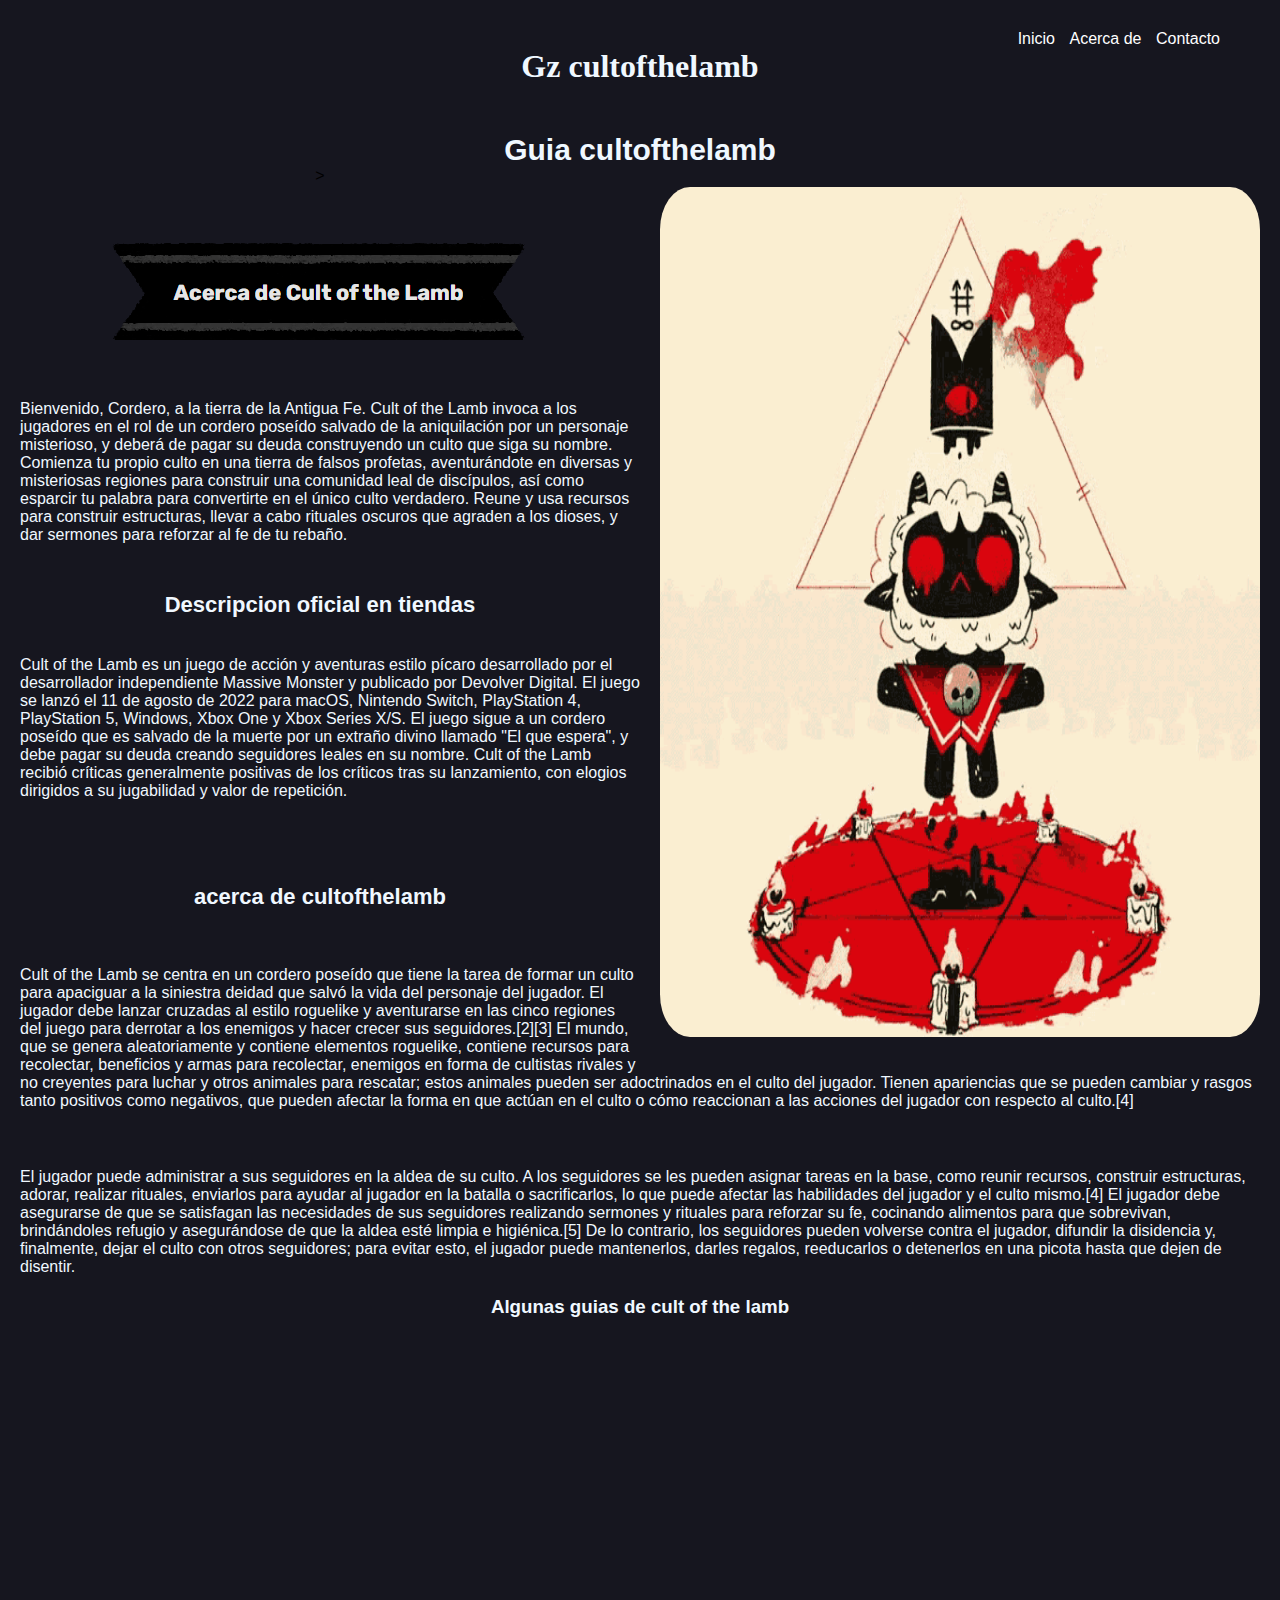
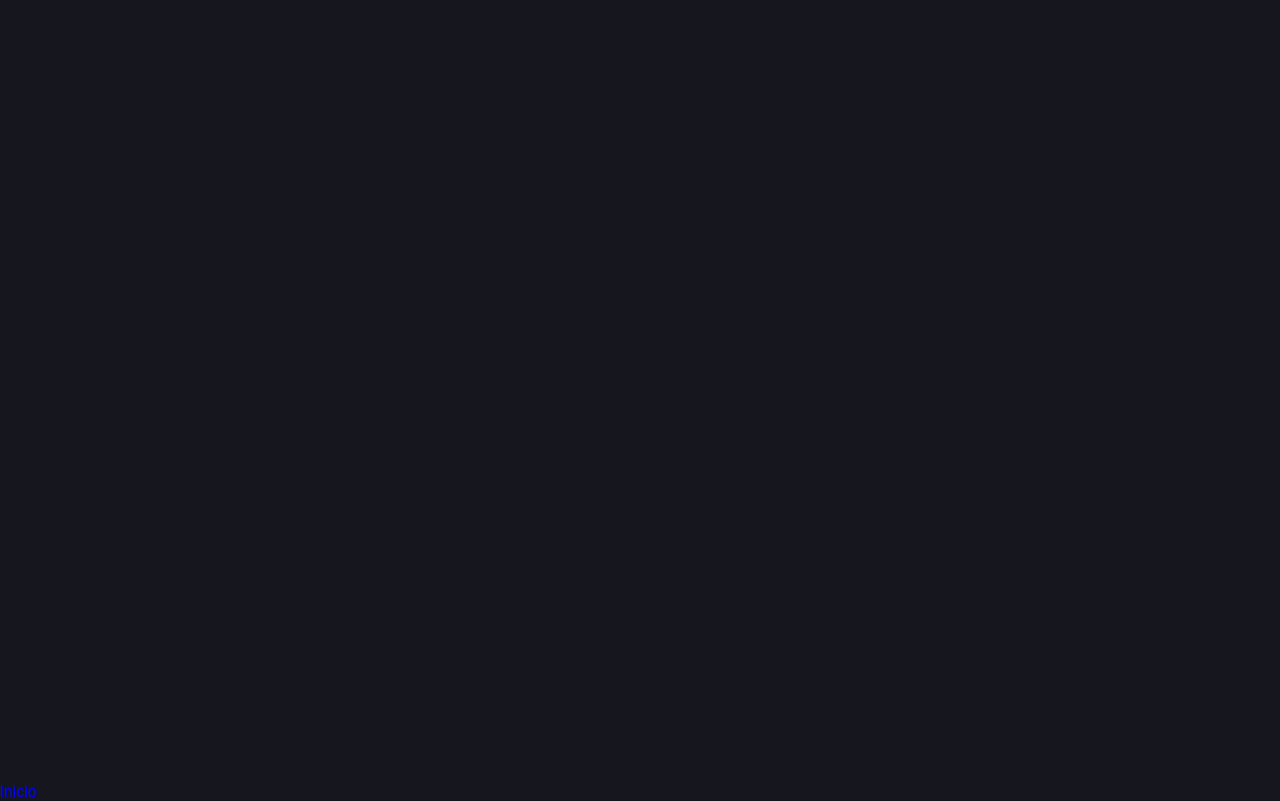
<file: aq.html>
<!DOCTYPE html>
<html lang="es">
<head>
    <meta charset="UTF-8">
    <meta name="viewport" content="width=device-width, initial-scale=1.0">
    <meta http-equiv="X-UA-Compatible" content="ie=edge">
    <title>The gamezone</title>
    <link rel="shortcut icon" href="Gz.png" type="image/x-icon">
    <link rel="stylesheet" href="Cul.css">
    <meta name="viewport" content="width=device-width, initial-scale=1.0">
</head>
<body> 
    <nav>
        <a href="index.html">Inicio</a>
        <a href="#">Acerca de</a>
        <a href="#">Contacto</a>
    </nav>
    <body bgcolor="#16161f"></body>
   <center><font face="jokerman"><h1 style="color: aliceblue;">Gz cultofthelamb</h1></font></center>
   <br>
    <div class="container">
    <center><h1 style="color: aliceblue;">Guia  cultofthelamb</h1></center>
    <center>><img id="dul" src="SALE.gif"></center>
     <br>
      <br>
      <br>
      <center><img  src="Acer.png" alt=""></center>
      <br>
      <br>
       <p align="left" style="color:aliceblue">Bienvenido, Cordero, a la tierra de la Antigua Fe.

        Cult of the Lamb invoca a los jugadores en el rol de un cordero poseído salvado de la aniquilación por un personaje misterioso, y deberá de pagar su deuda construyendo un culto que siga su nombre.
        
        Comienza tu propio culto en una tierra de falsos profetas, aventurándote en diversas y misteriosas regiones para construir una comunidad leal de discípulos, así como esparcir tu palabra para convertirte en el único culto verdadero.
        
        Reune y usa recursos para construir estructuras, llevar a cabo rituales oscuros que agraden a los dioses, y dar sermones para reforzar al fe de tu rebaño.</p> 
        <br>
        <center><h2 style="color:aliceblue;">Descripcion oficial en tiendas</h2></center>
        <br>
        <p align="left" style="color:aliceblue;">Cult of the Lamb es un juego de acción y aventuras estilo pícaro desarrollado por el desarrollador independiente Massive Monster y publicado por Devolver Digital. El juego se lanzó el 11 de agosto de 2022 para macOS, Nintendo Switch, PlayStation 4, PlayStation 5, Windows, Xbox One y Xbox Series X/S. El juego sigue a un cordero poseído que es salvado de la muerte por un extraño divino llamado "El que espera", y debe pagar su deuda creando seguidores leales en su nombre.

            Cult of the Lamb recibió críticas generalmente positivas de los críticos tras su lanzamiento, con elogios dirigidos a su jugabilidad y valor de repetición.</p>
         <br>
         <br>
         <br>
         <center><h2 style="color:aliceblue">acerca de cultofthelamb</h2></center>
         <br>
         <br>
         <p align="left" style="color:aliceblue">Cult of the Lamb se centra en un cordero poseído que tiene la tarea de formar un culto para apaciguar a la siniestra deidad que salvó la vida del personaje del jugador. El jugador debe lanzar cruzadas al estilo roguelike y aventurarse en las cinco regiones del juego para derrotar a los enemigos y hacer crecer sus seguidores.[2][3] El mundo, que se genera aleatoriamente y contiene elementos roguelike, contiene recursos para recolectar, beneficios y armas para recolectar, enemigos en forma de cultistas rivales y no creyentes para luchar y otros animales para rescatar; estos animales pueden ser adoctrinados en el culto del jugador. Tienen apariencias que se pueden cambiar y rasgos tanto positivos como negativos, que pueden afectar la forma en que actúan en el culto o cómo reaccionan a las acciones del jugador con respecto al culto.[4]</p>
         <br>
         <p align="left" style="color:aliceblue">El jugador puede administrar a sus seguidores en la aldea de su culto. A los seguidores se les pueden asignar tareas en la base, como reunir recursos, construir estructuras, adorar, realizar rituales, enviarlos para ayudar al jugador en la batalla o sacrificarlos, lo que puede afectar las habilidades del jugador y el culto mismo.[4] El jugador debe asegurarse de que se satisfagan las necesidades de sus seguidores realizando sermones y rituales para reforzar su fe, cocinando alimentos para que sobrevivan, brindándoles refugio y asegurándose de que la aldea esté limpia e higiénica.[5] De lo contrario, los seguidores pueden volverse contra el jugador, difundir la disidencia y, finalmente, dejar el culto con otros seguidores; para evitar esto, el jugador puede mantenerlos, darles regalos, reeducarlos o detenerlos en una picota hasta que dejen de disentir.</p>
            <center><h3 style="color:aliceblue">Algunas guias de cult of the lamb</h3></center>
            <br>
            <br>
            <iframe width="560" height="315" src="https://www.youtube.com/embed/jw8YNXzjYCs" title="YouTube video player" frameborder="0" allow="accelerometer; autoplay; clipboard-write; encrypted-media; gyroscope; picture-in-picture" allowfullscreen></iframe>
            <br>
            <br>
            <iframe width="560" height="315" src="https://www.youtube.com/embed/NAlMAj_vUOQ" title="YouTube video player" frameborder="0" allow="accelerometer; autoplay; clipboard-write; encrypted-media; gyroscope; picture-in-picture" allowfullscreen></iframe>
            <br>
            <br>
            <iframe width="560" height="315" src="https://www.youtube.com/embed/-kc9q5mBkNw" title="YouTube video player" frameborder="0" allow="accelerometer; autoplay; clipboard-write; encrypted-media; gyroscope; picture-in-picture" allowfullscreen></iframe>
            <br>
            <br>
            <br>
            <a href="index.html">Inicio</a>
            </div>

</body>
</html>
</file>
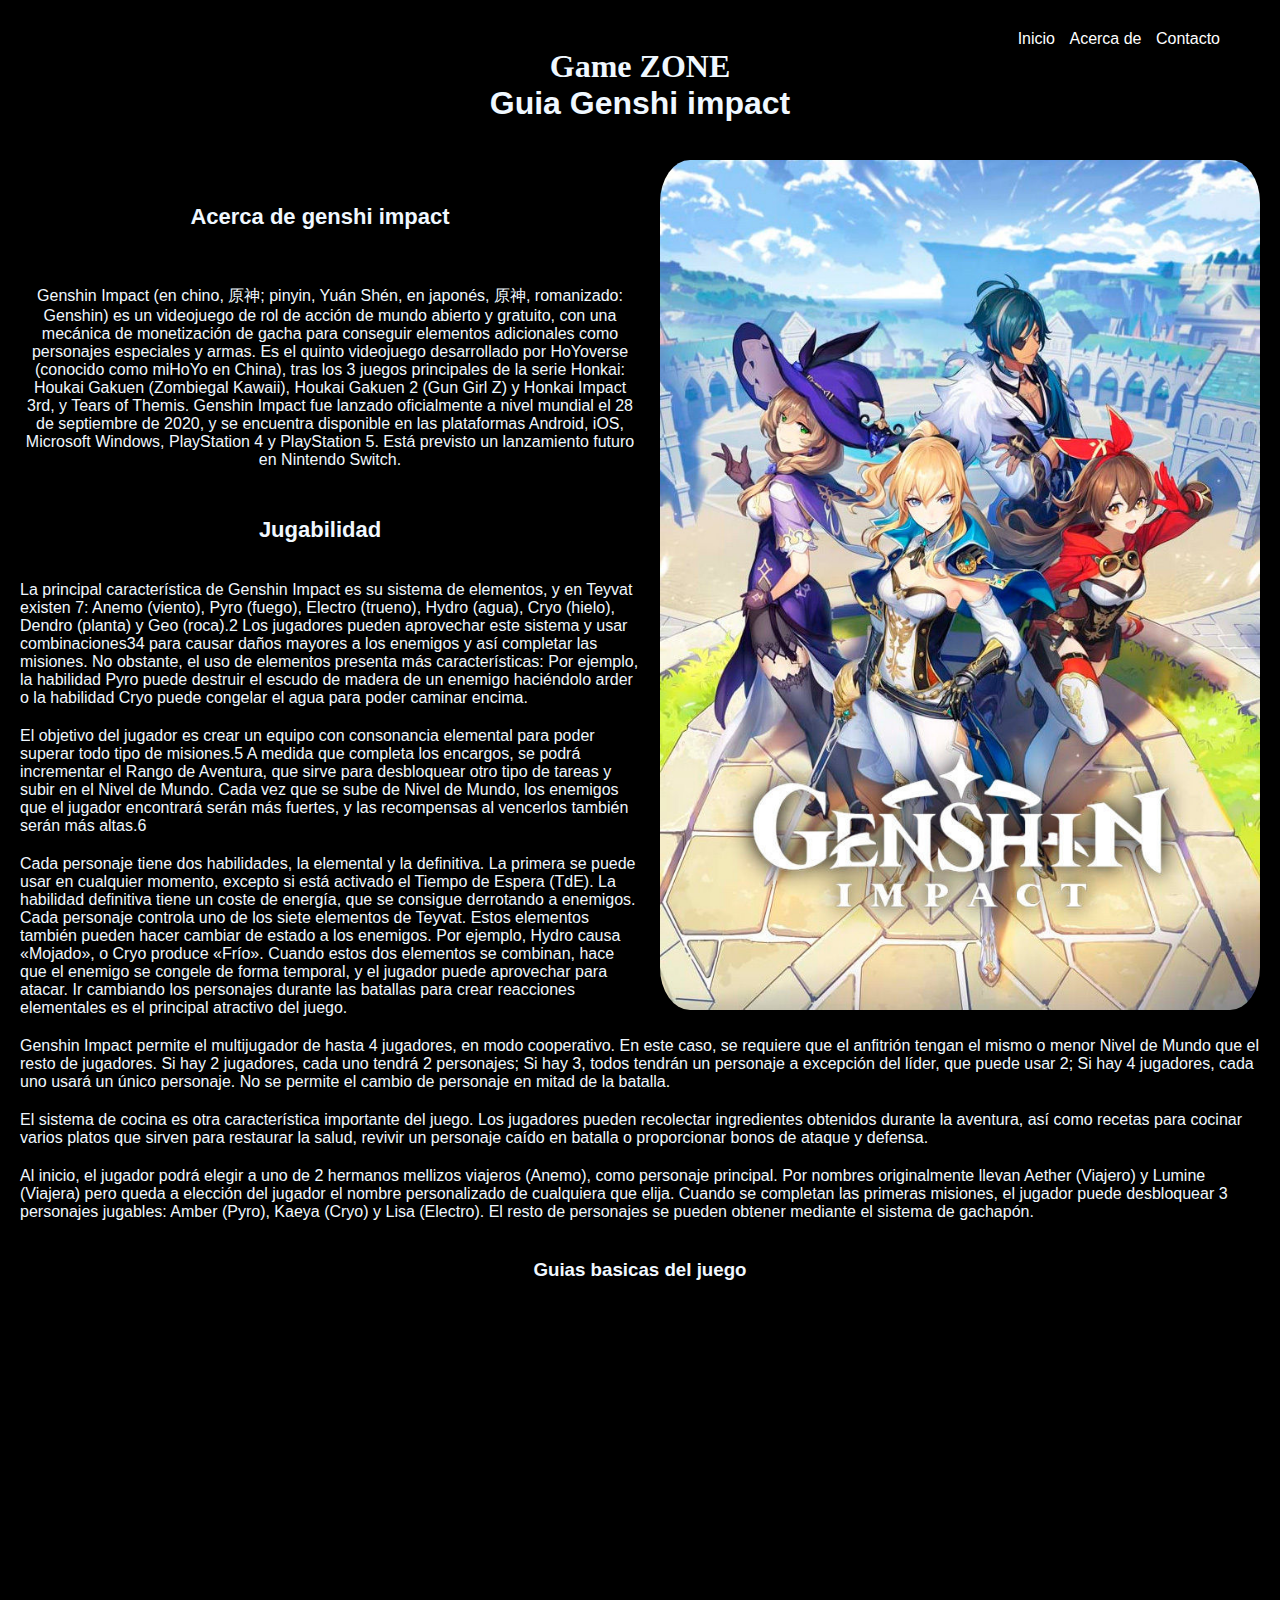
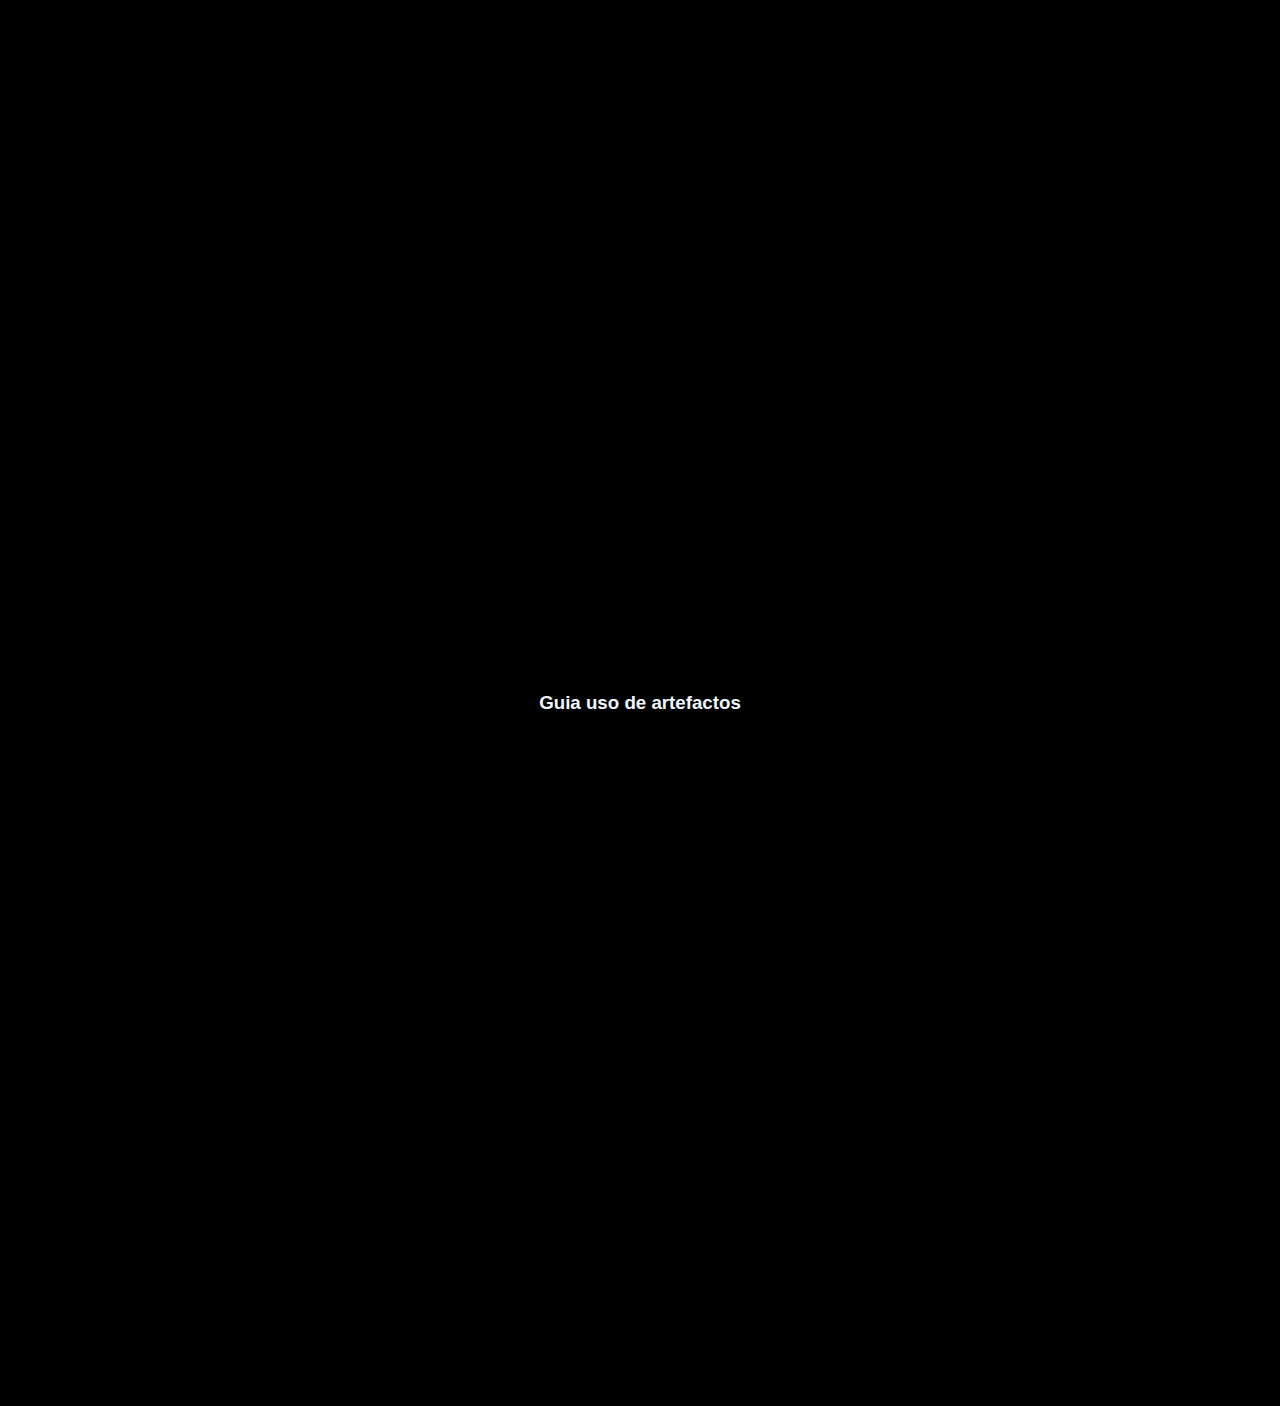
<file: Genshi.html>
<!DOCTYPE html>
<html lang="es">
<head>
    <meta charset="UTF-8">
    <meta name="viewport" content="width=device-width, initial-scale=1.0">
    <meta http-equiv="X-UA-Compatible" content="ie=edge">
    <title>The gamezone</title>
    <link rel="shortcut icon" href="Gz.png" type="image/x-icon">
    <link rel="stylesheet" href="gens.css">
    <meta name="viewport" content="width=device-width, initial-scale=1.0">
</head>
<body>  
    <body bgcolor="#00"></body>
    <nav>
        <a href="index.html">Inicio</a>
        <a href="#">Acerca de</a>
        <a href="#">Contacto</a>
    </nav>
   <center><font face="jokerman"><h1 style="color: aliceblue;">Game ZONE</h1></font></center>
    <center><h1 style="color: aliceblue;">Guia Genshi impact</h1></center>
   <br>
   <div class="container">
    <center><img id="dul" src="Gsn.jpg"</center>
     <br>
      <br>
      <br>
      <center><h2 style="color:aliceblue">Acerca de genshi impact</h2></center>
      <br>
      <br>
       <p aling="left" style="color:aliceblue">Genshin Impact (en chino, 原神; pinyin, Yuán Shén, en japonés, 原神, romanizado: Genshin) es un videojuego de rol de acción de mundo abierto y gratuito, con una mecánica de monetización de gacha para conseguir elementos adicionales como personajes especiales y armas. Es el quinto videojuego desarrollado por HoYoverse (conocido como miHoYo en China), tras los 3 juegos principales de la serie Honkai: Houkai Gakuen (Zombiegal Kawaii), Houkai Gakuen 2 (Gun Girl Z) y Honkai Impact 3rd, y Tears of Themis. Genshin Impact fue lanzado oficialmente a nivel mundial el 28 de septiembre de 2020, y se encuentra disponible en las plataformas Android, iOS, Microsoft Windows, PlayStation 4 y PlayStation 5. Está previsto un lanzamiento futuro en Nintendo Switch.</p> 
        <br>
        <center><h2 style="color:aliceblue;">Jugabilidad</h2></center>
        <br>
        <p align="left" style="color:aliceblue;">La principal característica de Genshin Impact es su sistema de elementos, y en Teyvat existen 7: Anemo (viento), Pyro (fuego), Electro (trueno), Hydro (agua), Cryo (hielo), Dendro (planta) y Geo (roca).2​ Los jugadores pueden aprovechar este sistema y usar combinaciones3​4​ para causar daños mayores a los enemigos y así completar las misiones. No obstante, el uso de elementos presenta más características: Por ejemplo, la habilidad Pyro puede destruir el escudo de madera de un enemigo haciéndolo arder o la habilidad Cryo puede congelar el agua para poder caminar encima.</p>
        
        <p align="left" style="color:aliceblue;">El objetivo del jugador es crear un equipo con consonancia elemental para poder superar todo tipo de misiones.5​ A medida que completa los encargos, se podrá incrementar el Rango de Aventura, que sirve para desbloquear otro tipo de tareas y subir en el Nivel de Mundo. Cada vez que se sube de Nivel de Mundo, los enemigos que el jugador encontrará serán más fuertes, y las recompensas al vencerlos también serán más altas.6​</p>
        
        <p align="left" style="color:aliceblue;">Cada personaje tiene dos habilidades, la elemental y la definitiva. La primera se puede usar en cualquier momento, excepto si está activado el Tiempo de Espera (TdE). La habilidad definitiva tiene un coste de energía, que se consigue derrotando a enemigos. Cada personaje controla uno de los siete elementos de Teyvat. Estos elementos también pueden hacer cambiar de estado a los enemigos. Por ejemplo, Hydro causa «Mojado», o Cryo produce «Frío». Cuando estos dos elementos se combinan, hace que el enemigo se congele de forma temporal, y el jugador puede aprovechar para atacar. Ir cambiando los personajes durante las batallas para crear reacciones elementales es el principal atractivo del juego.</p>
        
        <p align="left" style="color:aliceblue;">Genshin Impact permite el multijugador de hasta 4 jugadores, en modo cooperativo. En este caso, se requiere que el anfitrión tengan el mismo o menor Nivel de Mundo que el resto de jugadores. Si hay 2 jugadores, cada uno tendrá 2 personajes; Si hay 3, todos tendrán un personaje a excepción del líder, que puede usar 2; Si hay 4 jugadores, cada uno usará un único personaje. No se permite el cambio de personaje en mitad de la batalla.</p>
        
        <p align="left" style="color:aliceblue;">El sistema de cocina es otra característica importante del juego. Los jugadores pueden recolectar ingredientes obtenidos durante la aventura, así como recetas para cocinar varios platos que sirven para restaurar la salud, revivir un personaje caído en batalla o proporcionar bonos de ataque y defensa.</p>
        
        <p align="left" style="color:aliceblue;">Al inicio, el jugador podrá elegir a uno de 2 hermanos mellizos viajeros (Anemo), como personaje principal. Por nombres originalmente llevan Aether (Viajero) y Lumine (Viajera) pero queda a elección del jugador el nombre personalizado de cualquiera que elija. Cuando se completan las primeras misiones, el jugador puede desbloquear 3 personajes jugables: Amber (Pyro), Kaeya (Cryo) y Lisa (Electro). El resto de personajes se pueden obtener mediante el sistema de gachapón.</p>
        <br>
        <h3 style="color:aliceblue">Guias basicas del juego</h3>
        


      
        </div>
        <br>
        <iframe width="560" height="315" src="https://www.youtube.com/embed/SM-UTKVXSm0" title="YouTube video player" frameborder="0" allow="accelerometer; autoplay; clipboard-write; encrypted-media; gyroscope; picture-in-picture" allowfullscreen></iframe>
        <br>
        <iframe width="560" height="315" src="https://www.youtube.com/embed/hMkrHXamLNc" title="YouTube video player" frameborder="0" allow="accelerometer; autoplay; clipboard-write; encrypted-media; gyroscope; picture-in-picture" allowfullscreen></iframe>
        <br>
        <iframe width="560" height="315" src="https://www.youtube.com/embed/_bqwByJdemw" title="YouTube video player" frameborder="0" allow="accelerometer; autoplay; clipboard-write; encrypted-media; gyroscope; picture-in-picture" allowfullscreen></iframe>
        <br>
        <br>
        <br>
        <div class="container">
            <center><h3 style="color:aliceblue">Guia uso de artefactos</h3></center>
        </div>
        <br>
        <iframe width="560" height="315" src="https://www.youtube.com/embed/xKQJzoIWywk" title="YouTube video player" frameborder="0" allow="accelerometer; autoplay; clipboard-write; encrypted-media; gyroscope; picture-in-picture" allowfullscreen></iframe>
        <br>
        <iframe width="560" height="315" src="https://www.youtube.com/embed/Ef77P4-nrtc" title="YouTube video player" frameborder="0" allow="accelerometer; autoplay; clipboard-write; encrypted-media; gyroscope; picture-in-picture" allowfullscreen></iframe>
        <br>
        <br>
        <br>

    </body>
</html>
</file>
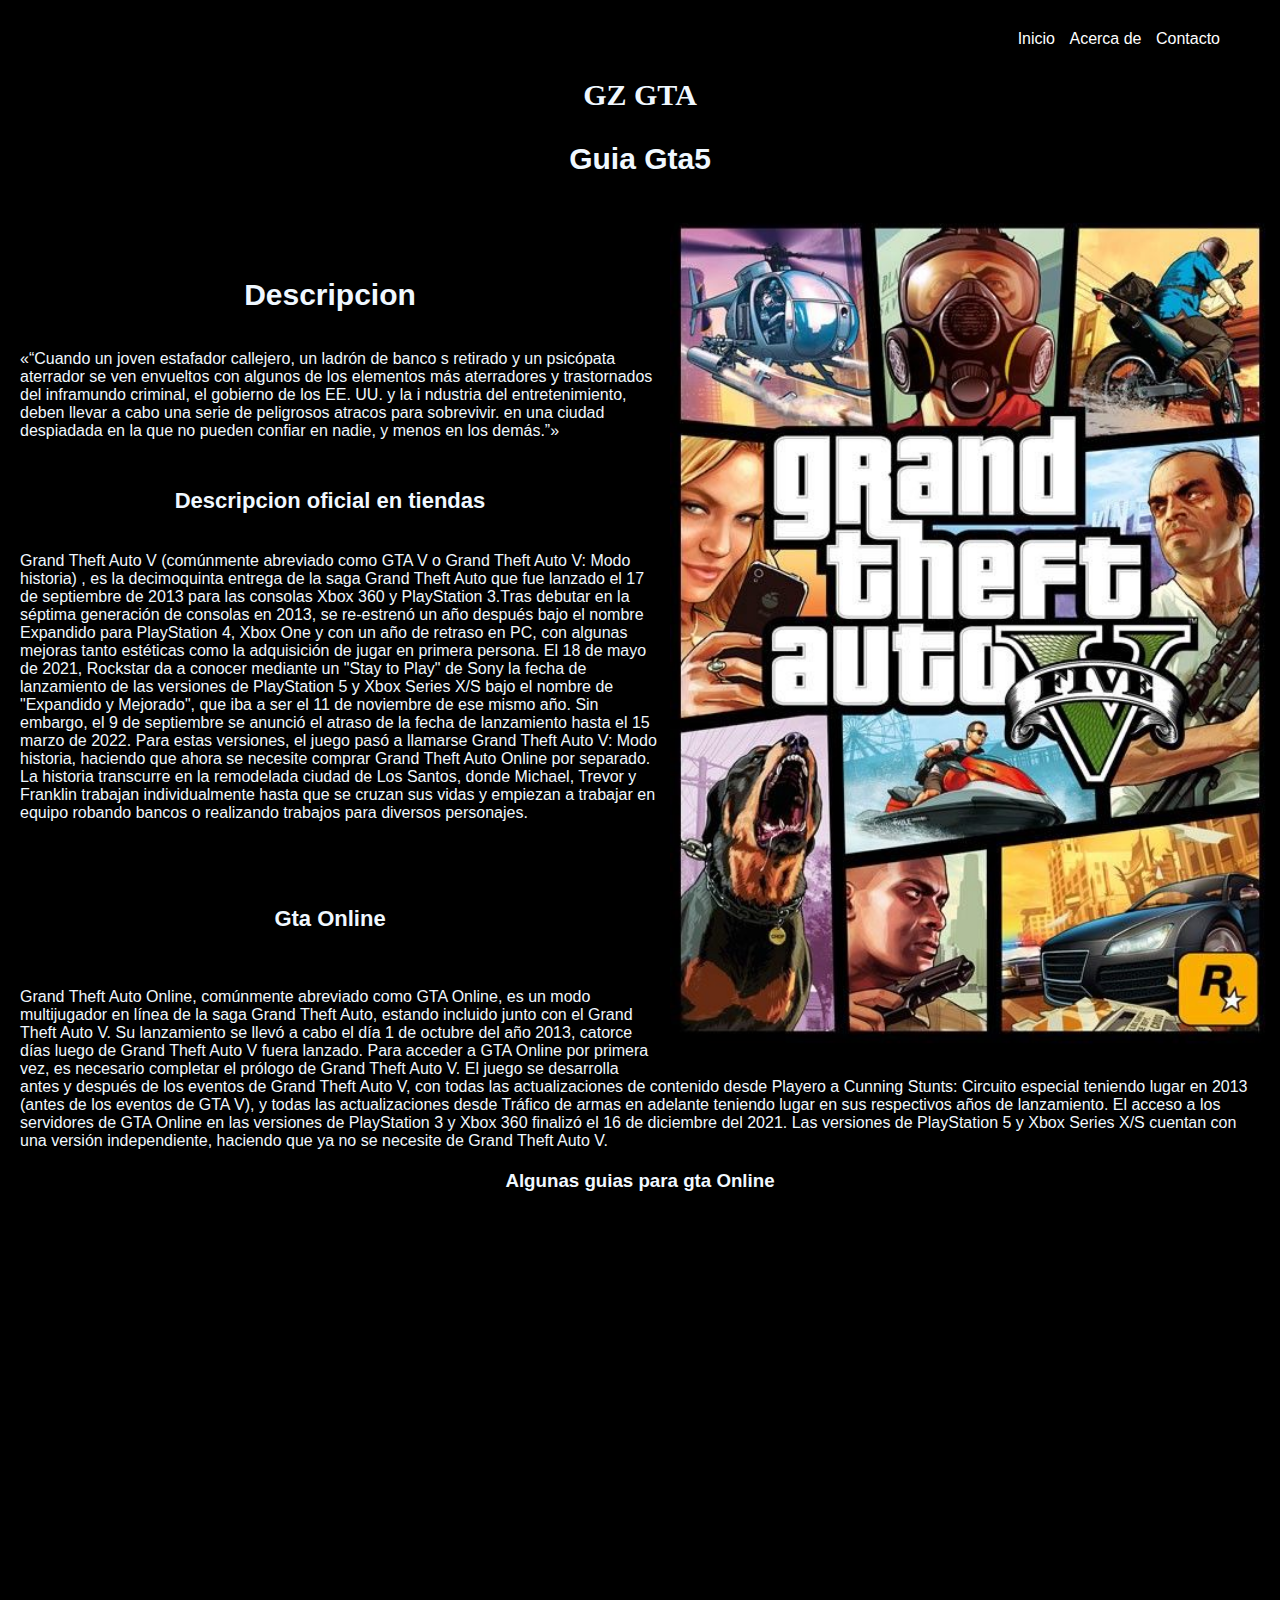
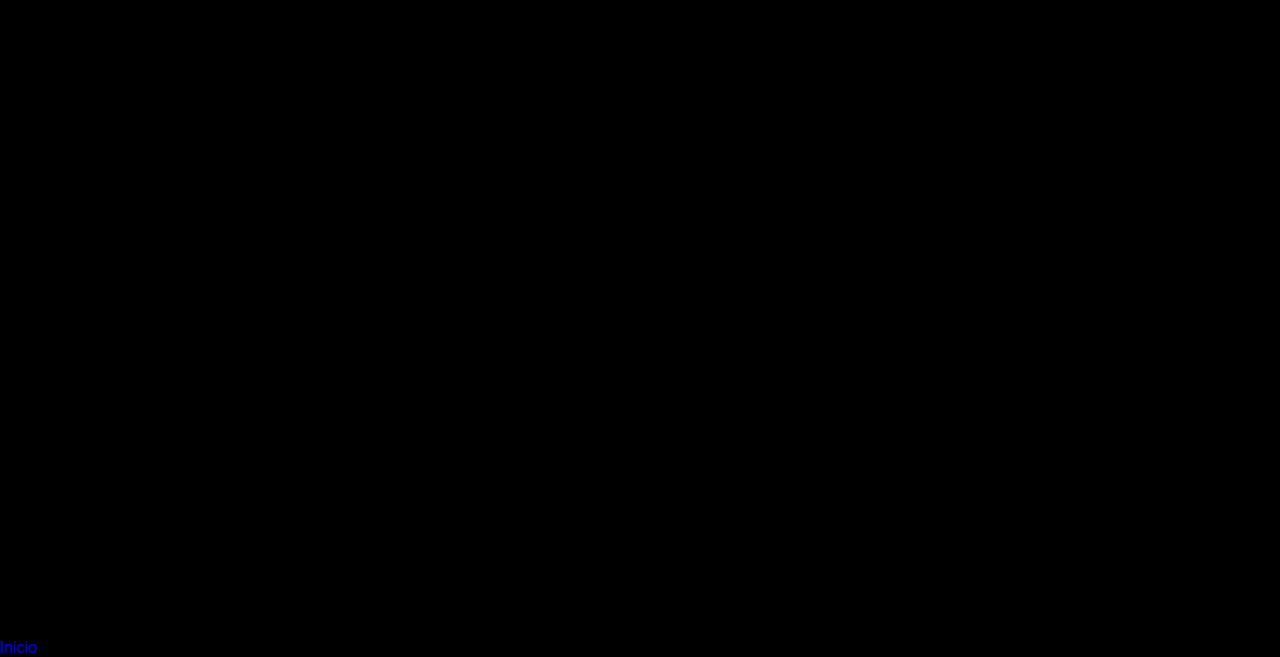
<file: Gta.html>
<!DOCTYPE html>
<html lang="es">
<head>
    <meta charset="UTF-8">
    <meta name="viewport" content="width=device-width, initial-scale=1.0">
    <meta http-equiv="X-UA-Compatible" content="ie=edge">
    <title>GZ GTA</title>
    <link rel="shortcut icon" href="Gz.png" type="image/x-icon">
    <link rel="stylesheet" href="estilosgta.css">
    <meta name="viewport" content="width=device-width, initial-scale=1.0">
</head>
<body>  
    <body bgcolor="#00"></body>
    <nav>
      <a href="index.html">Inicio</a>
      <a href="#">Acerca de</a>
      <a href="#">Contacto</a>
  </nav>
    <div class="container">
     <center><font face="jokerman"><h1 style="color: aliceblue;">GZ GTA</h1></font></center>
     <center><h1 style="color: aliceblue;">Guia Gta5</h1></center> <br>
        <center>><img id="img" src="GTa.jpg"></center>
     <br>
      <br>
      <center><h1 style="color:aliceblue">Descripcion</h1></center>
      <br>
       <p align="left" style="color:aliceblue">«“Cuando un joven estafador callejero, un ladrón de banco 
        s retirado y un psicópata aterrador se ven envueltos con algunos de los elementos más aterradores y trastornados del inframundo criminal, el gobierno de los EE. UU. y la i
         ndustria del entretenimiento, deben llevar a cabo una serie de peligrosos atracos para sobrevivir. en una ciudad despiadada en la que no pueden confiar en nadie, y menos en los demás.”»</p> 
        <br>
        <center><h2 style="color:aliceblue;">Descripcion oficial en tiendas</h2></center>
        <br>
        <p align="left" style="color:aliceblue;">Grand Theft Auto V (comúnmente abreviado como GTA V o Grand Theft Auto V: Modo historia) , es la decimoquinta entrega de la saga Grand Theft Auto que fue lanzado el 17 de septiembre de 2013 para las consolas Xbox 360 y PlayStation 3.Tras debutar en la séptima generación de consolas en 2013, se re-estrenó un año después bajo el nombre Expandido para PlayStation 4, Xbox One y con un año de retraso en PC, con algunas mejoras tanto estéticas como la adquisición de jugar en primera persona. El 18 de mayo de 2021, Rockstar da a conocer mediante un "Stay to Play" de Sony la fecha de lanzamiento de las versiones de PlayStation 5 y Xbox Series X/S bajo el nombre de "Expandido y Mejorado", que iba a ser el 11 de noviembre de ese mismo año. Sin embargo, el 9 de septiembre se anunció el atraso de la fecha de lanzamiento hasta el 15 marzo de 2022. Para estas versiones, el juego pasó a llamarse Grand Theft Auto V: Modo historia, haciendo que ahora se necesite comprar Grand Theft Auto Online por separado.
       La historia transcurre en la remodelada ciudad de Los Santos, donde Michael, Trevor y Franklin trabajan individualmente hasta que se cruzan sus vidas y empiezan a trabajar en equipo robando bancos o realizando trabajos para diversos personajes.</p>
         <br>
         <br>
         <br>
         <h2 style="color:aliceblue">Gta Online</h2>
         <br>
         <br>
         <p align="left" style="color:aliceblue">Grand Theft Auto Online, comúnmente abreviado como GTA Online, es un modo multijugador en línea de la saga Grand Theft Auto, estando incluido junto con el Grand Theft Auto V. Su lanzamiento se llevó a cabo el día 1 de octubre del año 2013, catorce días luego de Grand Theft Auto V fuera lanzado. Para acceder a GTA Online por primera vez, es necesario completar el prólogo de Grand Theft Auto V.

            El juego se desarrolla antes y después de los eventos de Grand Theft Auto V, con todas las actualizaciones de contenido desde Playero a Cunning Stunts: Circuito especial teniendo lugar en 2013 (antes de los eventos de GTA V), y todas las actualizaciones desde Tráfico de armas en adelante teniendo lugar en sus respectivos años de lanzamiento.
            
            El acceso a los servidores de GTA Online en las versiones de PlayStation 3 y Xbox 360 finalizó el 16 de diciembre del 2021.
            
            Las versiones de PlayStation 5 y Xbox Series X/S cuentan con una versión independiente, haciendo que ya no se necesite de Grand Theft Auto V.</p>
         <center><h3 style="color:aliceblue">Algunas guias para gta Online</h3></center>
         <br>
         <iframe width="560" height="315" src="https://www.youtube.com/embed/p9EUb0rpm7I" title="YouTube video player" frameborder="0" allow="accelerometer; autoplay; clipboard-write; encrypted-media; gyroscope; picture-in-picture" allowfullscreen></iframe></iframe>
           <br>
         <br>
        <iframe width="560" height="315" src="https://www.youtube.com/embed/QTf4h2uPvbM" title="YouTube video player" frameborder="0" allow="accelerometer; autoplay; clipboard-write; encrypted-media; gyroscope; picture-in-picture" allowfullscreen></iframe>
        <br>
        <br>
        <iframe width="560" height="315" src="https://www.youtube.com/embed/IZWYlCdFdxQ" title="YouTube video player" frameborder="0" allow="accelerometer; autoplay; clipboard-write; encrypted-media; gyroscope; picture-in-picture" allowfullscreen></iframe>
        <br>
        <br>
        <br>
        <a href="index.html">Inicio</a>
        </div>
</body>
</html>
</file>
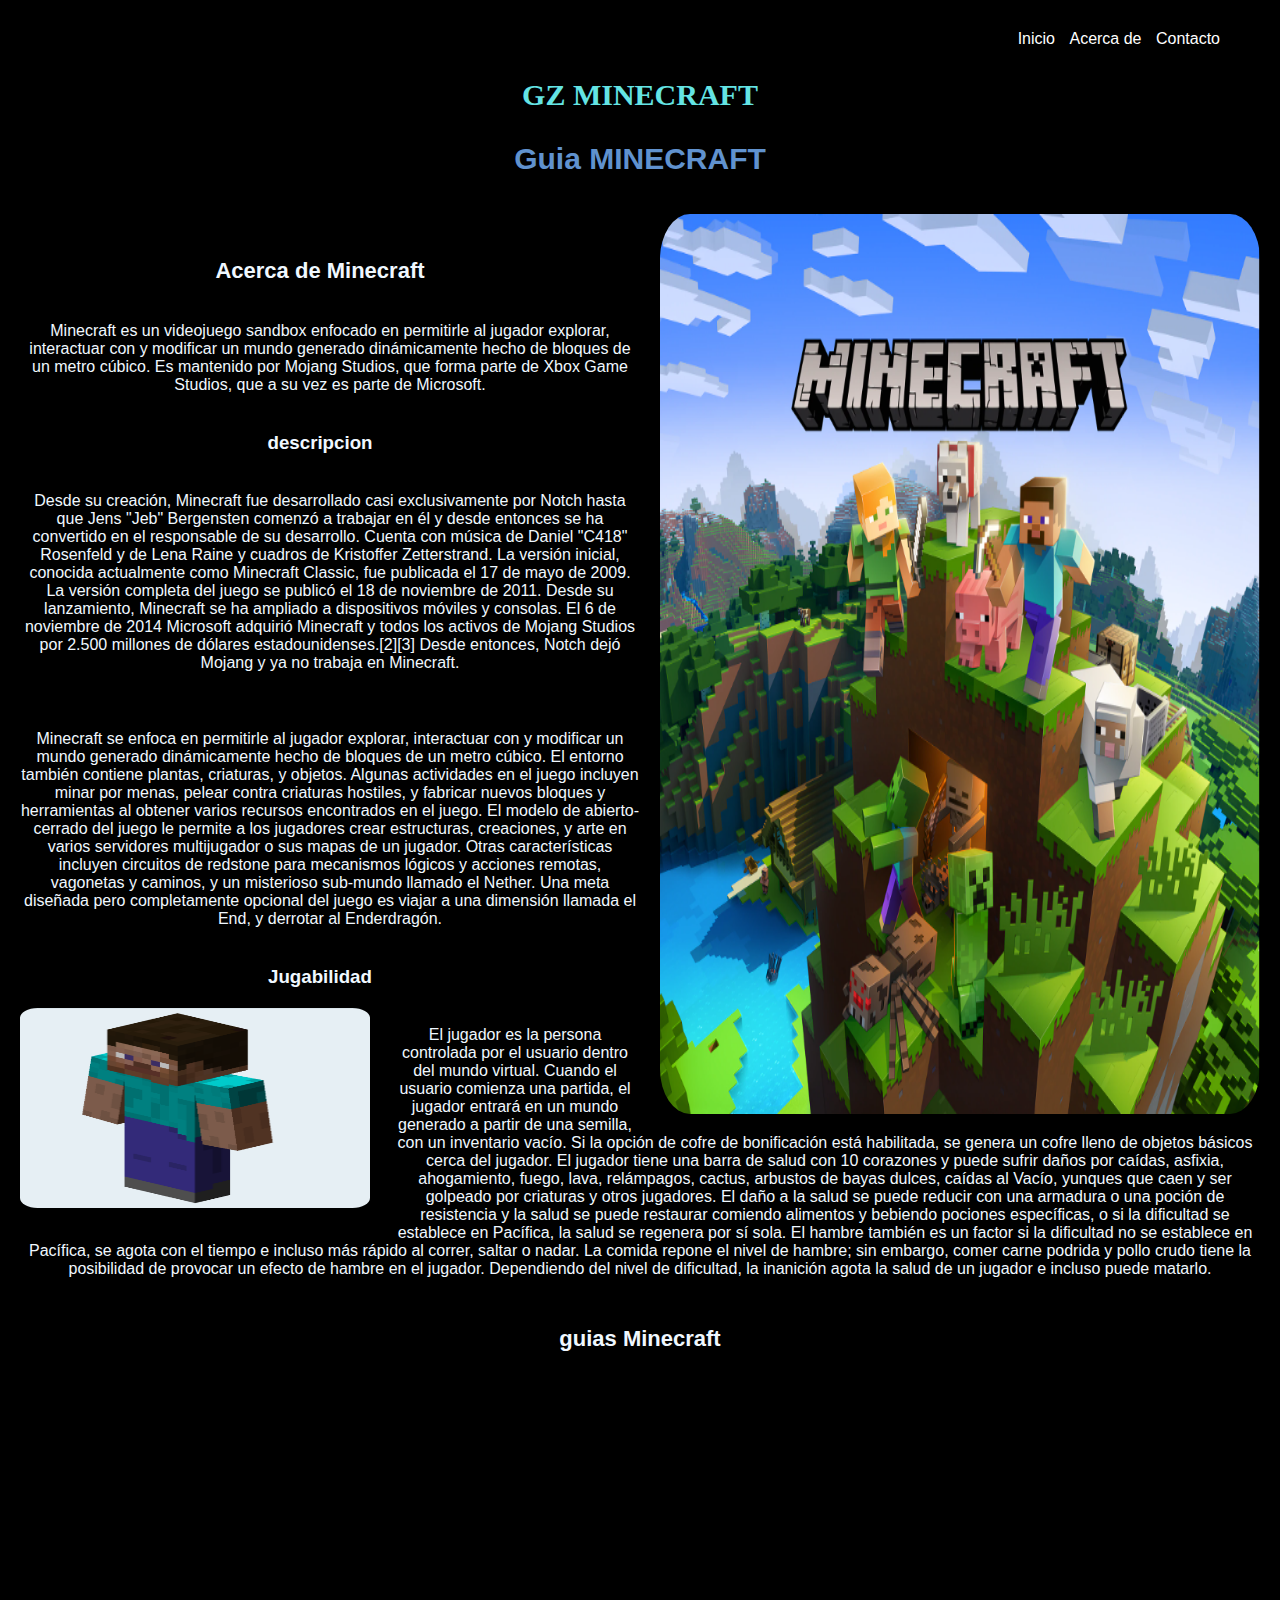
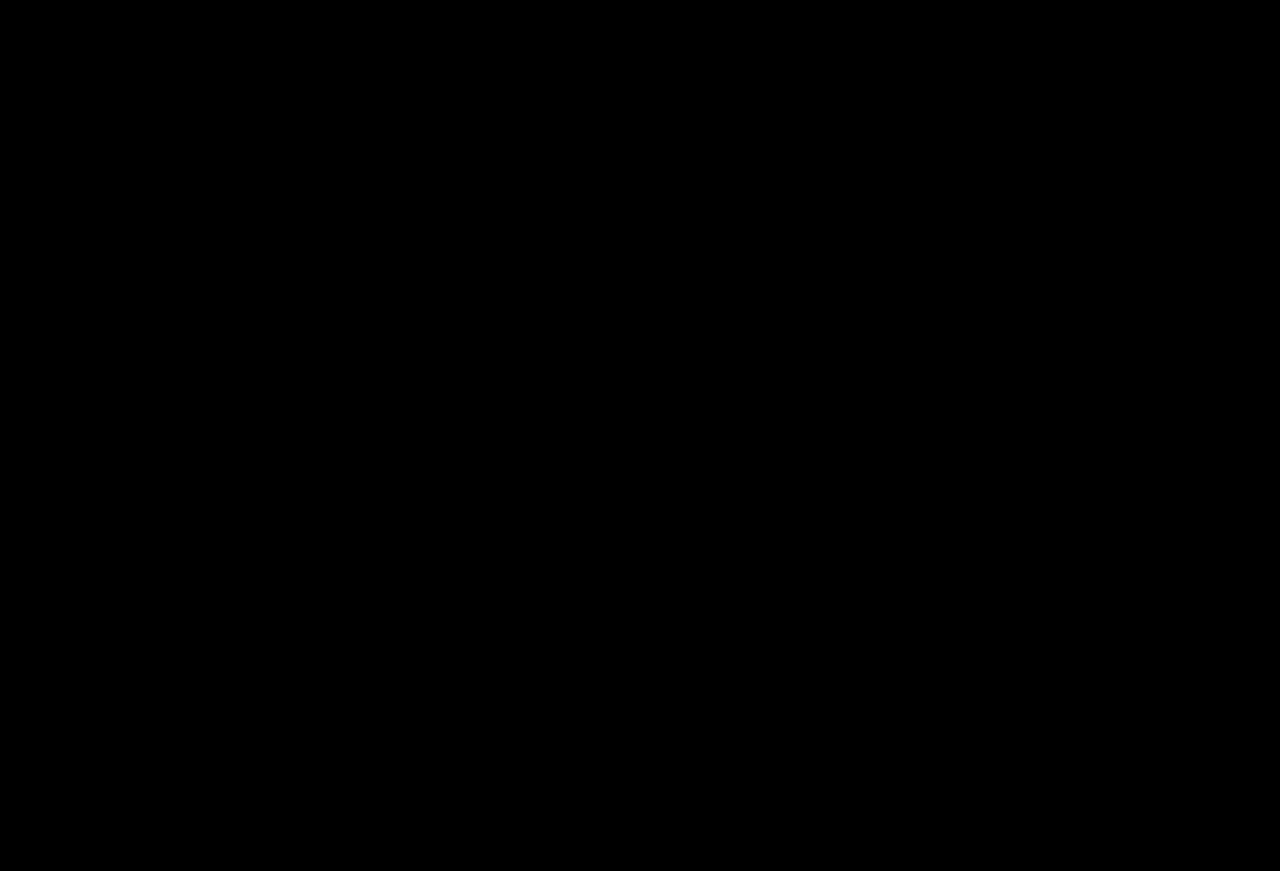
<file: mc.html>
<!DOCTYPE html>
<html lang="es">
<head>
    <meta charset="UTF-8">
    <meta name="viewport" content="width=device-width, initial-scale=1.0">
    <meta http-equiv="X-UA-Compatible" content="ie=edge">
    <title>The gamezone</title>
    <link rel="shortcut icon" href="Gz.png" type="image/x-icon">
    <link rel="stylesheet" type="text/css" href="mc.css">
    <meta name="viewport" content="width=device-width, initial-scale=1.0">
</head>
<body>  
    <body bgcolor="#00"></body>
    <nav>
      <a href="index.html">Inicio</a>
      <a href="#">Acerca de</a>
      <a href="#">Contacto</a>
  </nav>
    <div class="container">
        <center><font face="jokerman"><h1 style="color: rgb(100, 228, 228);">GZ MINECRAFT</h1></font></center>
     <center><h1 style="color: rgb(96, 146, 206);">Guia MINECRAFT</h1></center> <br>
     <center><img id="dul" src="Minecraft.png"</center>
     <br>
      <br>
      <br>
      <center><h2 style="color:aliceblue">Acerca de Minecraft</h2></center>
      <br>
      <p aling="left" style="color:aliceblue">Minecraft es un videojuego sandbox enfocado en permitirle al jugador explorar, interactuar con y modificar un mundo generado dinámicamente hecho de bloques de un metro cúbico. Es mantenido por Mojang Studios, que forma parte de Xbox Game Studios, que a su vez es parte de Microsoft.</p>
      <br>
      <h3 style="color:aliceblue">descripcion</h3>
      <br>
      <p aling="left" style="color:aliceblue"> Desde su creación, Minecraft fue desarrollado casi exclusivamente por Notch hasta que Jens "Jeb" Bergensten comenzó a trabajar en él y desde entonces se ha convertido en el responsable de su desarrollo. Cuenta con música de Daniel "C418" Rosenfeld y de Lena Raine y cuadros de Kristoffer Zetterstrand. La versión inicial, conocida actualmente como Minecraft Classic, fue publicada el 17 de mayo de 2009. La versión completa del juego se publicó el 18 de noviembre de 2011. Desde su lanzamiento, Minecraft se ha ampliado a dispositivos móviles y consolas. El 6 de noviembre de 2014 Microsoft adquirió Minecraft y todos los activos de Mojang Studios por 2.500 millones de dólares estadounidenses.[2][3] Desde entonces, Notch dejó Mojang y ya no trabaja en Minecraft.</p>
      <br>
      <p aling="left" style="color:aliceblue">Minecraft se enfoca en permitirle al jugador explorar, interactuar con y modificar un mundo generado dinámicamente hecho de bloques de un metro cúbico. El entorno también contiene plantas, criaturas, y objetos. Algunas actividades en el juego incluyen minar por menas, pelear contra criaturas hostiles, y fabricar nuevos bloques y herramientas al obtener varios recursos encontrados en el juego. El modelo de abierto-cerrado del juego le permite a los jugadores crear estructuras, creaciones, y arte en varios servidores multijugador o sus mapas de un jugador. Otras características incluyen circuitos de redstone para mecanismos lógicos y acciones remotas, vagonetas y caminos, y un misterioso sub-mundo llamado el Nether. Una meta diseñada pero completamente opcional del juego es viajar a una dimensión llamada el End, y derrotar al Enderdragón.</p>
      <br>
      <h3 style="color:aliceblue">Jugabilidad</h3>
        <center><img id="dul1" src="stve.png"</center>
      <br>
      <p aling="left" style="color:aliceblue">El jugador es la persona controlada por el usuario dentro del mundo virtual. Cuando el usuario comienza una partida, el jugador entrará en un mundo generado a partir de una semilla, con un inventario vacío. Si la opción de cofre de bonificación está habilitada, se genera un cofre lleno de objetos básicos cerca del jugador. El jugador tiene una barra de salud con 10 corazones y puede sufrir daños por caídas, asfixia, ahogamiento, fuego, lava, relámpagos, cactus, arbustos de bayas dulces, caídas al Vacío, yunques que caen y ser golpeado por criaturas y otros jugadores. El daño a la salud se puede reducir con una armadura o una poción de resistencia y la salud se puede restaurar comiendo alimentos y bebiendo pociones específicas, o si la dificultad se establece en Pacífica, la salud se regenera por sí sola. El hambre también es un factor si la dificultad no se establece en Pacífica, se agota con el tiempo e incluso más rápido al correr, saltar o nadar. La comida repone el nivel de hambre; sin embargo, comer carne podrida y pollo crudo tiene la posibilidad de provocar un efecto de hambre en el jugador. Dependiendo del nivel de dificultad, la inanición agota la salud de un jugador e incluso puede matarlo.</p>
      <br>
      <h2 style="color:aliceblue">guias Minecraft</h2>
      <br>
      <br>
    
    </div>

    <iframe width="560" height="315" src="https://www.youtube.com/embed/F4MCbmTmDeE" title="YouTube video player" frameborder="0" allow="accelerometer; autoplay; clipboard-write; encrypted-media; gyroscope; picture-in-picture" allowfullscreen></iframe>
    <br>
    <br>
    <iframe width="560" height="315" src="https://www.youtube.com/embed/5L11LqYdZ1o" title="YouTube video player" frameborder="0" allow="accelerometer; autoplay; clipboard-write; encrypted-media; gyroscope; picture-in-picture" allowfullscreen></iframe>
    <br>
    <br>
    <iframe width="560" height="315" src="https://www.youtube.com/embed/kIfxLsW3JGc" title="YouTube video player" frameborder="0" allow="accelerometer; autoplay; clipboard-write; encrypted-media; gyroscope; picture-in-picture" allowfullscreen></iframe>
    <br>
    <br>
    <br>    
    <br>
    <br>
    <br>
</body>
</html>
</file>
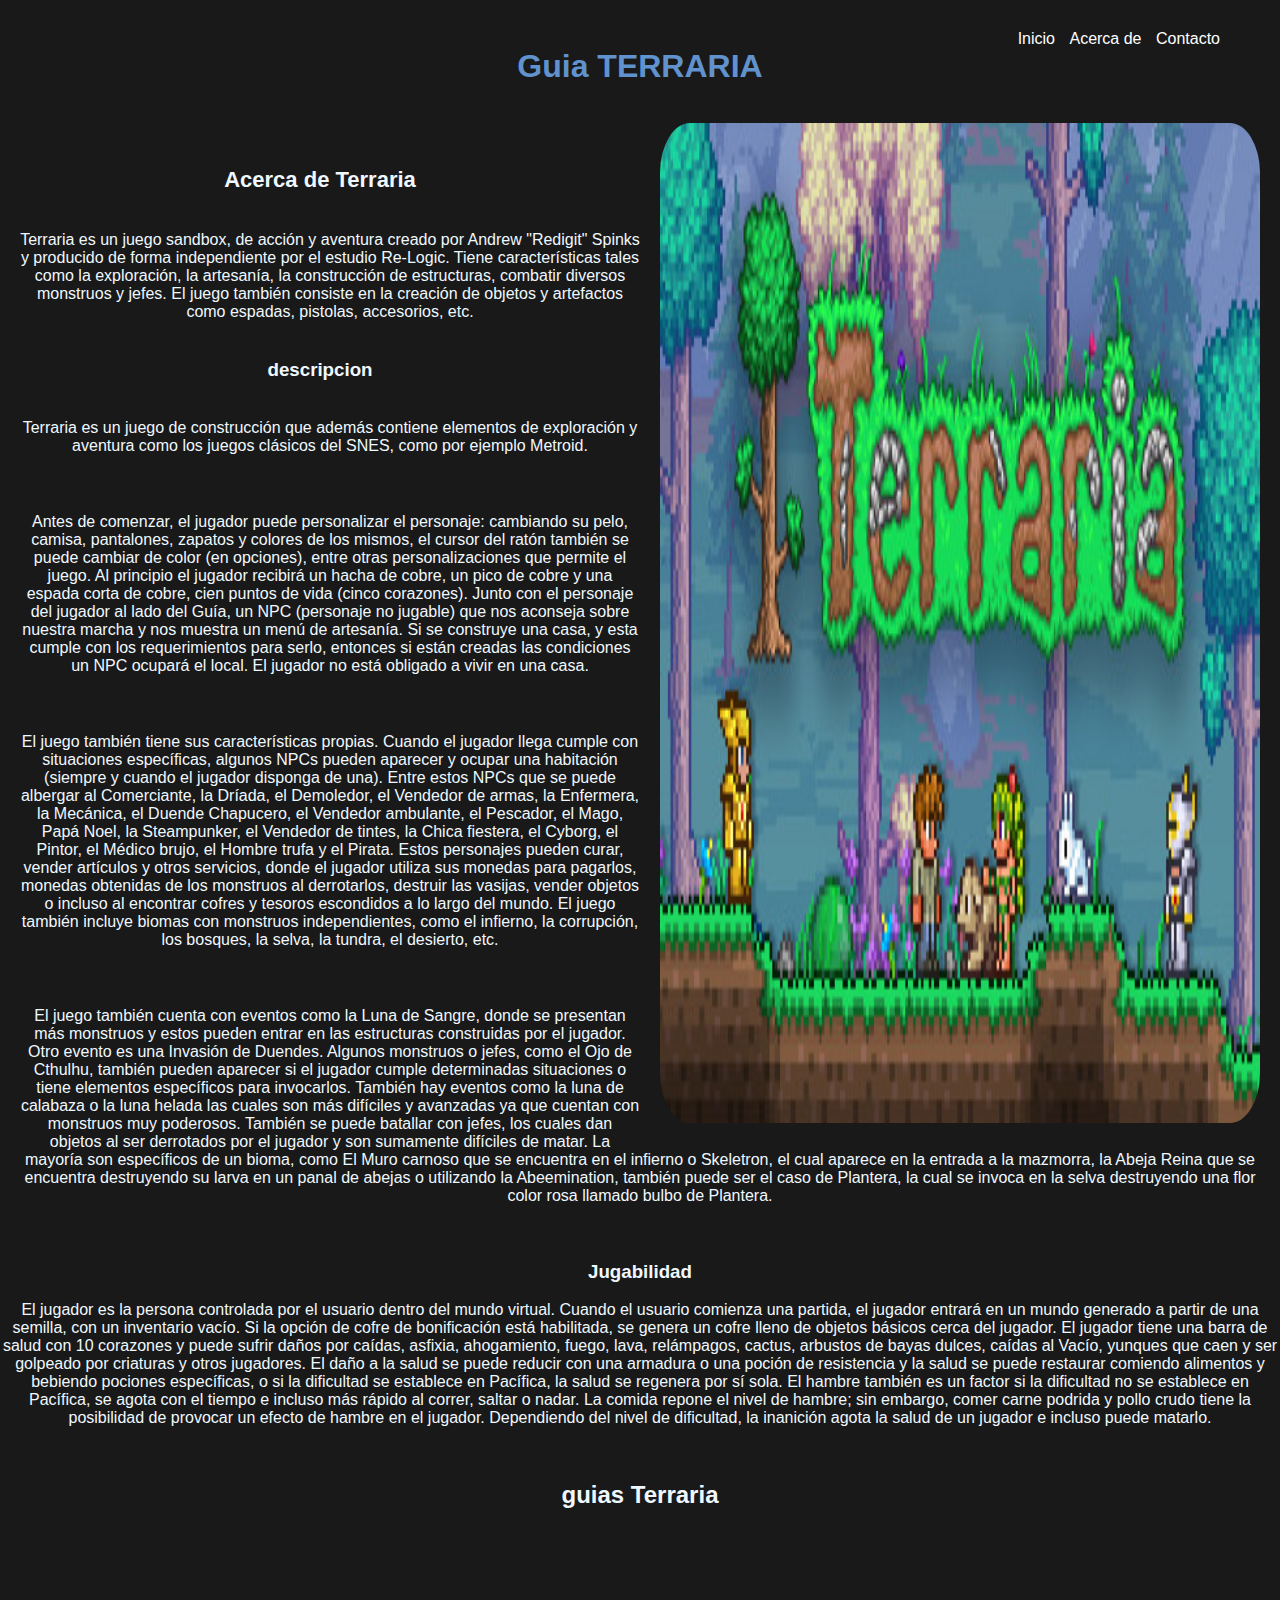
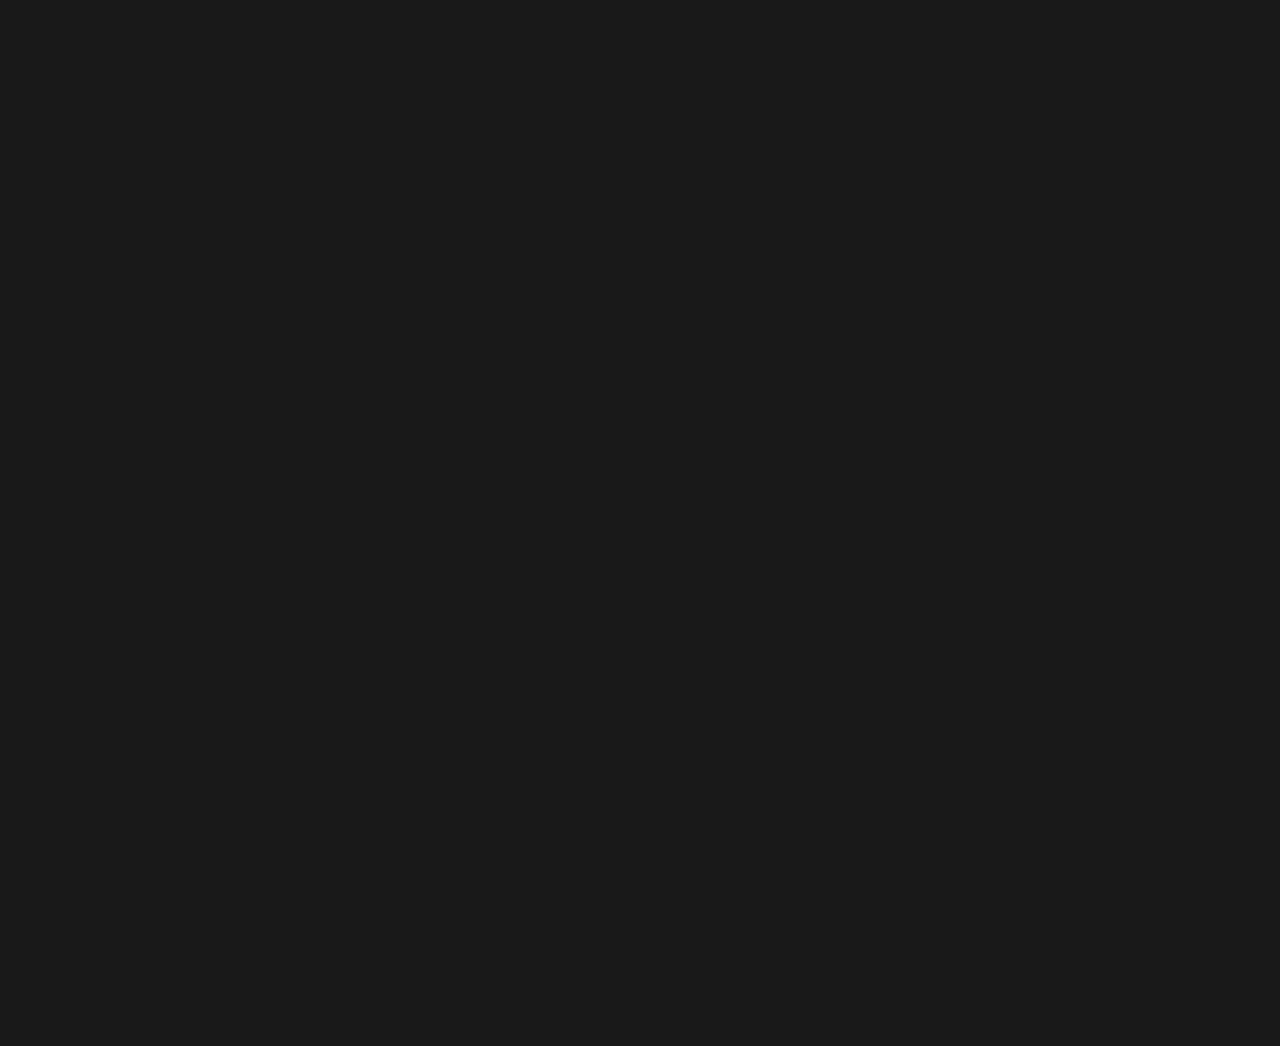
<file: terra.html>
<!DOCTYPE html>
<html lang="es">
<head>
    <meta charset="UTF-8">
    <meta name="viewport" content="width=device-width, initial-scale=1.0">
    <meta http-equiv="X-UA-Compatible" content="ie=edge">
    <title>The gamezone</title>
    <link rel="shortcut icon" href="Gz.png" type="image/x-icon">
    <link rel="stylesheet" type="text/css" href="terra.css">
    <meta name="viewport" content="width=device-width, initial-scale=1.0">
</head>
<body>  
    <body bgcolor="#191919"></body>
    <nav>
        <a href="index.html">Inicio</a>
        <a href="#">Acerca de</a>
        <a href="#">Contacto</a>
    </nav>
    <center><h1 style="color: rgb(96, 146, 206);">Guia TERRARIA</h1></center> <br>
    <center><img id="dul" src="terra.jpg"</center>
    <div class="container">
        <br>
     <br>
     <br>
     <center><h2 style="color:aliceblue">Acerca de Terraria</h2></center>
     <br>
     <p aling="left" style="color:aliceblue">Terraria es un juego sandbox, de acción y aventura creado por Andrew "Redigit" Spinks y producido de forma independiente por el estudio Re-Logic. Tiene características tales como la exploración, la artesanía, la construcción de estructuras, combatir diversos monstruos y jefes.

        El juego también consiste en la creación de objetos y artefactos como espadas, pistolas, accesorios, etc.</p>
     <br>
     <h3 style="color:aliceblue">descripcion</h3>
     <br>
     <p aling="left" style="color:aliceblue">Terraria es un juego de construcción que además contiene elementos de exploración y aventura como los juegos clásicos del SNES, como por ejemplo Metroid.</p>
        <br>
     <p aling="left" style="color:aliceblue">Antes de comenzar, el jugador puede personalizar el personaje: cambiando su pelo, camisa, pantalones, zapatos y colores de los mismos, el cursor del ratón también se puede cambiar de color (en opciones), entre otras personalizaciones que permite el juego. Al principio el jugador recibirá un hacha de cobre, un pico de cobre y una espada corta de cobre, cien puntos de vida (cinco corazones). Junto con el personaje del jugador al lado del Guía, un NPC (personaje no jugable) que nos aconseja sobre nuestra marcha y nos muestra un menú de artesanía. Si se construye una casa, y esta cumple con los requerimientos para serlo, entonces si están creadas las condiciones un NPC ocupará el local. El jugador no está obligado a vivir en una casa.</p>
     <br>
     <p aling="left" style="color:aliceblue">El juego también tiene sus características propias. Cuando el jugador llega cumple con situaciones específicas, algunos NPCs pueden aparecer y ocupar una habitación (siempre y cuando el jugador disponga de una). Entre estos NPCs que se puede albergar al Comerciante, la Dríada, el Demoledor, el Vendedor de armas, la Enfermera, la Mecánica, el Duende Chapucero, el Vendedor ambulante, el Pescador, el Mago, Papá Noel, la Steampunker, el Vendedor de tintes, la Chica fiestera, el Cyborg, el Pintor, el Médico brujo, el Hombre trufa y el Pirata. Estos personajes pueden curar, vender artículos y otros servicios, donde el jugador utiliza sus monedas para pagarlos, monedas obtenidas de los monstruos al derrotarlos, destruir las vasijas, vender objetos o incluso al encontrar cofres y tesoros escondidos a lo largo del mundo. El juego también incluye biomas con monstruos independientes, como el infierno, la corrupción, los bosques, la selva, la tundra, el desierto, etc.</p>
     <br>
     <p aling="left" style="color:aliceblue">El juego también cuenta con eventos como la Luna de Sangre, donde se presentan más monstruos y estos pueden entrar en las estructuras construidas por el jugador. Otro evento es una Invasión de Duendes. Algunos monstruos o jefes, como el Ojo de Cthulhu, también pueden aparecer si el jugador cumple determinadas situaciones o tiene elementos específicos para invocarlos. También hay eventos como la luna de calabaza o la luna helada las cuales son más difíciles y avanzadas ya que cuentan con monstruos muy poderosos. También se puede batallar con jefes, los cuales dan objetos al ser derrotados por el jugador y son sumamente difíciles de matar. La mayoría son específicos de un bioma, como El Muro carnoso que se encuentra en el infierno o Skeletron, el cual aparece en la entrada a la mazmorra, la Abeja Reina que se encuentra destruyendo su larva en un panal de abejas o utilizando la Abeemination, también puede ser el caso de Plantera, la cual se invoca en la selva destruyendo una flor color rosa llamado bulbo de Plantera.</p>
     <br>
     <br>
     <h3 style="color:aliceblue">Jugabilidad</h3>
    </div>
    
     <br>
     <p aling="left" style="color:aliceblue">El jugador es la persona controlada por el usuario dentro del mundo virtual. Cuando el usuario comienza una partida, el jugador entrará en un mundo generado a partir de una semilla, con un inventario vacío. Si la opción de cofre de bonificación está habilitada, se genera un cofre lleno de objetos básicos cerca del jugador. El jugador tiene una barra de salud con 10 corazones y puede sufrir daños por caídas, asfixia, ahogamiento, fuego, lava, relámpagos, cactus, arbustos de bayas dulces, caídas al Vacío, yunques que caen y ser golpeado por criaturas y otros jugadores. El daño a la salud se puede reducir con una armadura o una poción de resistencia y la salud se puede restaurar comiendo alimentos y bebiendo pociones específicas, o si la dificultad se establece en Pacífica, la salud se regenera por sí sola. El hambre también es un factor si la dificultad no se establece en Pacífica, se agota con el tiempo e incluso más rápido al correr, saltar o nadar. La comida repone el nivel de hambre; sin embargo, comer carne podrida y pollo crudo tiene la posibilidad de provocar un efecto de hambre en el jugador. Dependiendo del nivel de dificultad, la inanición agota la salud de un jugador e incluso puede matarlo.</p>
     <br>
     <br>
     <br>
     <center><h2 style="color:aliceblue">guias Terraria</h2></center>
     <br>
     <br>
     <br>
     <center><iframe width="560" height="315" src="https://www.youtube.com/embed/HwaSgZ9suZw" title="YouTube video player" frameborder="0" allow="accelerometer; autoplay; clipboard-write; encrypted-media; gyroscope; picture-in-picture" allowfullscreen></iframe></center>
     <br>
     <br>
     <br>
     <iframe width="560" height="315" src="https://www.youtube.com/embed/A-BYuCzrioY" title="YouTube video player" frameborder="0" allow="accelerometer; autoplay; clipboard-write; encrypted-media; gyroscope; picture-in-picture" allowfullscreen></iframe>
     <br>
     <br>
     <br>
     <iframe width="560" height="315" src="https://www.youtube.com/embed/aTIzXQMiNw4" title="YouTube video player" frameborder="0" allow="accelerometer; autoplay; clipboard-write; encrypted-media; gyroscope; picture-in-picture" allowfullscreen></iframe>
     <br>
     <br>
     <br>
</body>
</html>
</file>
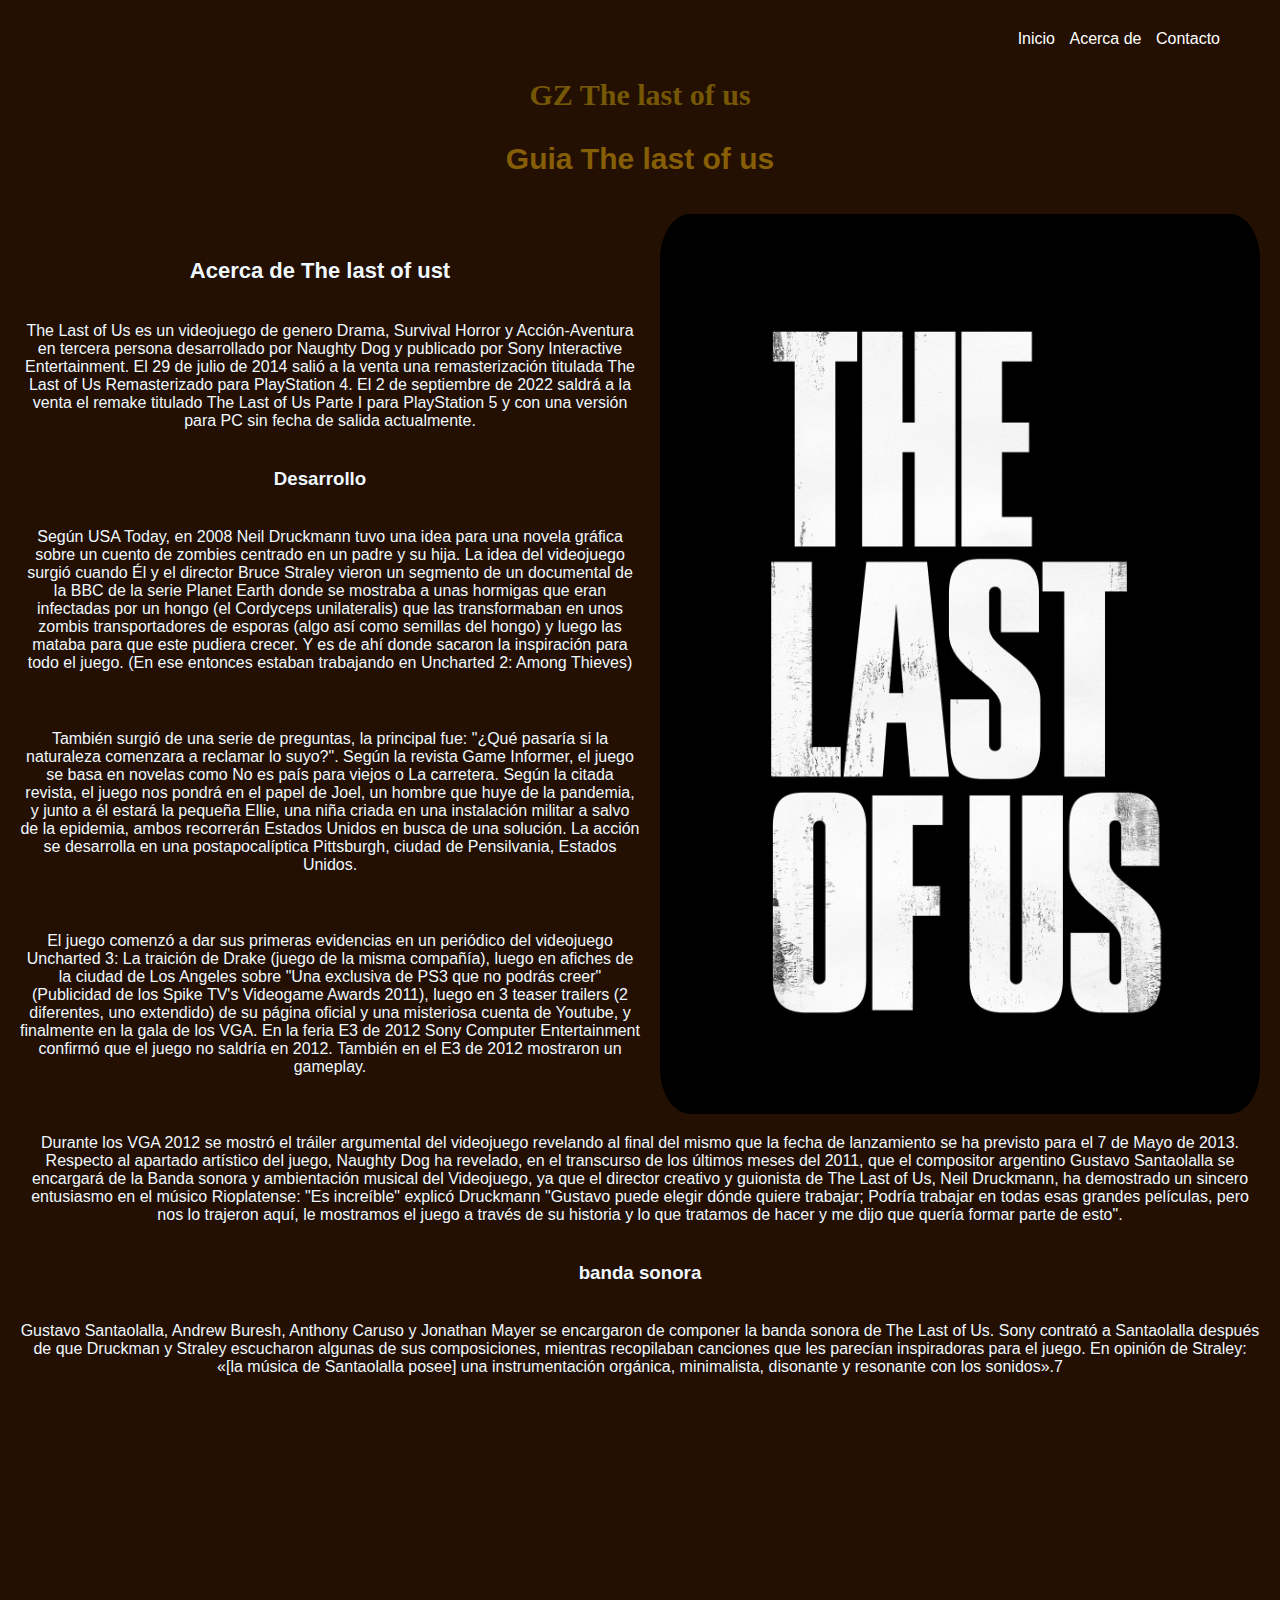
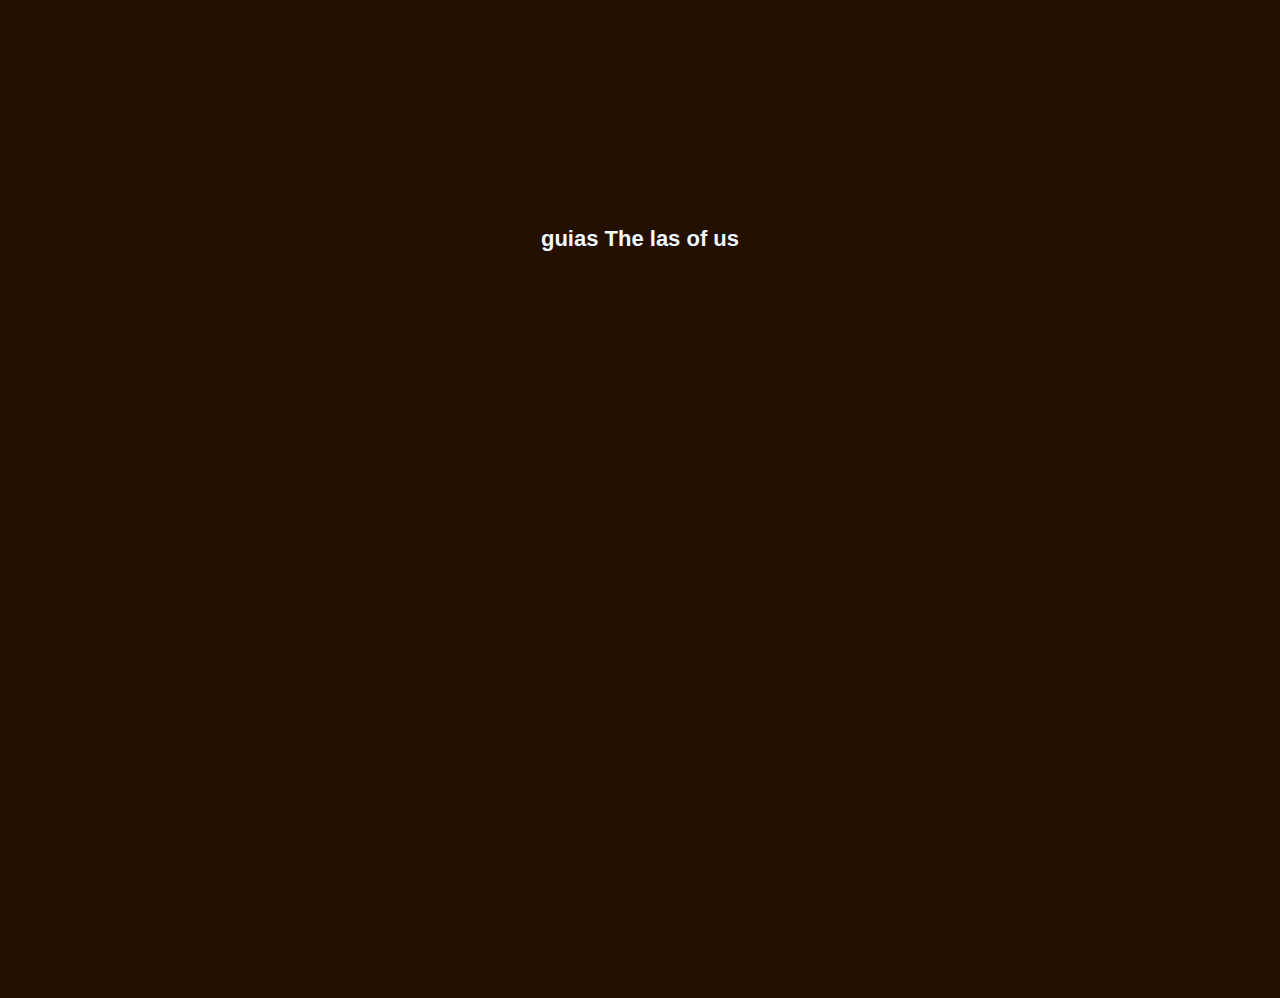
<file: thelast.html>
<!DOCTYPE html>
<html lang="es">
<head>
    <meta charset="UTF-8">
    <meta name="viewport" content="width=device-width, initial-scale=1.0">
    <meta http-equiv="X-UA-Compatible" content="ie=edge">
    <title>The gamezone</title>
    <link rel="shortcut icon" href="Gz.png" type="image/x-icon">
    <link rel="stylesheet" type="text/css" href="mc.css">
    <meta name="viewport" content="width=device-width, initial-scale=1.0">
</head>
<body>  
    <body bgcolor="#231002"></body>
    <nav>
      <a href="index.html">Inicio</a>
      <a href="#">Acerca de</a>
      <a href="#">Contacto</a>
  </nav>
    <div class="container">
        <center><font face="jokerman"><h1 style="color: rgb(117, 87, 5);">GZ The last of us</h1></font></center>
     <center><h1 style="color: rgb(134, 94, 6);">Guia The last of us</h1></center> <br>
     <center><img id="dul" src="thelastofus.jpg"</center>
     <br>
      <br>
      <br>
      <center><h2 style="color:aliceblue">Acerca de The last of ust</h2></center>
      <br>
      <p aling="left" style="color:aliceblue">The Last of Us es un videojuego de genero Drama, Survival Horror y Acción-Aventura en tercera persona desarrollado por Naughty Dog y publicado por Sony Interactive Entertainment.

        El 29 de julio de 2014 salió a la venta una remasterización titulada The Last of Us Remasterizado para PlayStation 4.
        
        El 2 de septiembre de 2022 saldrá a la venta el remake titulado The Last of Us Parte I para PlayStation 5 y con una versión para PC sin fecha de salida actualmente.</p>
      <br>
      <h3 style="color:aliceblue">Desarrollo</h3>
      <br>
      <p aling="left" style="color:aliceblue">Según USA Today, en 2008 Neil Druckmann tuvo una idea para una novela gráfica sobre un cuento de zombies centrado en un padre y su hija. La idea del videojuego surgió cuando Él y el director Bruce Straley vieron un segmento de un documental de la BBC de la serie Planet Earth donde se mostraba a unas hormigas que eran infectadas por un hongo (el Cordyceps unilateralis) que las transformaban en unos zombis transportadores de esporas (algo así como semillas del hongo) y luego las mataba para que este pudiera crecer. Y es de ahí donde sacaron la inspiración para todo el juego. (En ese entonces estaban trabajando en Uncharted 2: Among Thieves) </p>
      <br>
      <p aling="left" style="color:aliceblue">También surgió de una serie de preguntas, la principal fue: "¿Qué pasaría si la naturaleza comenzara a reclamar lo suyo?". Según la revista Game Informer, el juego se basa en novelas como No es país para viejos o La carretera. Según la citada revista, el juego nos pondrá en el papel de Joel, un hombre que huye de la pandemia, y junto a él estará la pequeña Ellie, una niña criada en una instalación militar a salvo de la epidemia, ambos recorrerán Estados Unidos en busca de una solución. La acción se desarrolla en una postapocalíptica Pittsburgh, ciudad de Pensilvania, Estados Unidos.</p>
      <br>
      <p aling="left" style="color:aliceblue">El juego comenzó a dar sus primeras evidencias en un periódico del videojuego Uncharted 3: La traición de Drake (juego de la misma compañía), luego en afiches de la ciudad de Los Angeles sobre "Una exclusiva de PS3 que no podrás creer" (Publicidad de los Spike TV's Videogame Awards 2011), luego en 3 teaser trailers (2 diferentes, uno extendido) de su página oficial y una misteriosa cuenta de Youtube, y finalmente en la gala de los VGA. En la feria E3 de 2012 Sony Computer Entertainment confirmó que el juego no saldría en 2012. También en el E3 de 2012 mostraron un gameplay. </p>
      <br>
      <p aling="left" style="color:aliceblue">Durante los VGA 2012 se mostró el tráiler argumental del videojuego revelando al final del mismo que la fecha de lanzamiento se ha previsto para el 7 de Mayo de 2013. Respecto al apartado artístico del juego, Naughty Dog ha revelado, en el transcurso de los últimos meses del 2011, que el compositor argentino Gustavo Santaolalla se encargará de la Banda sonora y ambientación musical del Videojuego, ya que el director creativo y guionista de The Last of Us, Neil Druckmann, ha demostrado un sincero entusiasmo en el músico Rioplatense: "Es increíble" explicó Druckmann "Gustavo puede elegir dónde quiere trabajar; Podría trabajar en todas esas grandes películas, pero nos lo trajeron aquí, le mostramos el juego a través de su historia y lo que tratamos de hacer y me dijo que quería formar parte de esto".</p>
      <br>
      <h3 style="color:aliceblue">banda sonora</h3>
      <br>
      <p aling="left" style="color:aliceblue">Gustavo Santaolalla, Andrew Buresh, Anthony Caruso y Jonathan Mayer se encargaron de componer la banda sonora de The Last of Us. Sony contrató a Santaolalla después de que Druckman y Straley escucharon algunas de sus composiciones, mientras recopilaban canciones que les parecían inspiradoras para el juego. En opinión de Straley: «[la música de Santaolalla posee] una instrumentación orgánica, minimalista, disonante y resonante con los sonidos».7​</p>
      <br>
      <iframe style="border-radius:12px" src="https://open.spotify.com/embed/album/2GFFxj8aR2XpwIMYanOPjh?utm_source=generator" width="50%" height="380" frameBorder="0" allowfullscreen="" allow="autoplay; clipboard-write; encrypted-media; fullscreen; picture-in-picture" loading="lazy"></iframe>
      <br>
      <br>
      <h2 style="color:aliceblue">guias The las of us</h2>
      <br>
      <br>
    
    </div>
    <br>
    <iframe width="560" height="315" src="https://www.youtube.com/embed/eucMlBfynfQ" title="YouTube video player" frameborder="0" allow="accelerometer; autoplay; clipboard-write; encrypted-media; gyroscope; picture-in-picture" allowfullscreen></iframe>
    <br>
    <br>
    <br>
    <iframe width="560" height="315" src="https://www.youtube.com/embed/Grk9AqPZYr4" title="YouTube video player" frameborder="0" allow="accelerometer; autoplay; clipboard-write; encrypted-media; gyroscope; picture-in-picture" allowfullscreen></iframe>
    <br>
    <br>
    
</html>
</file>
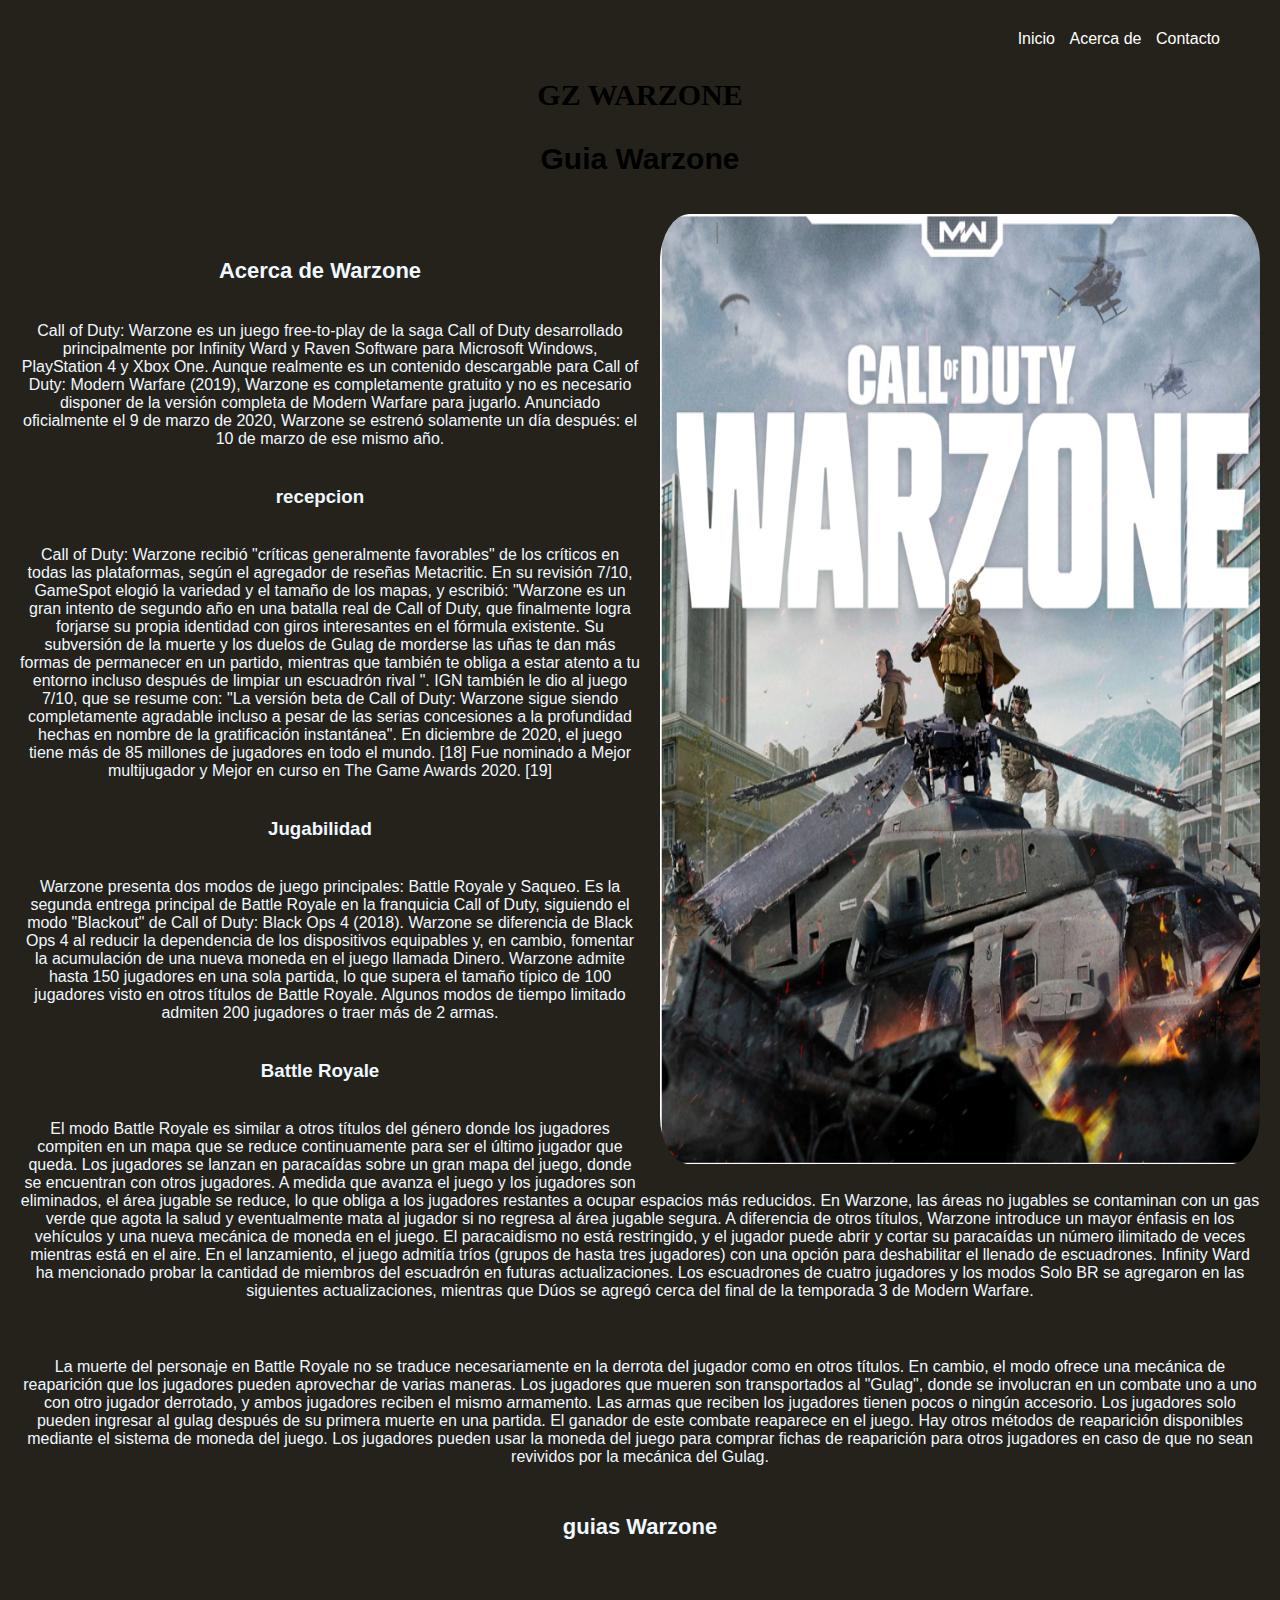
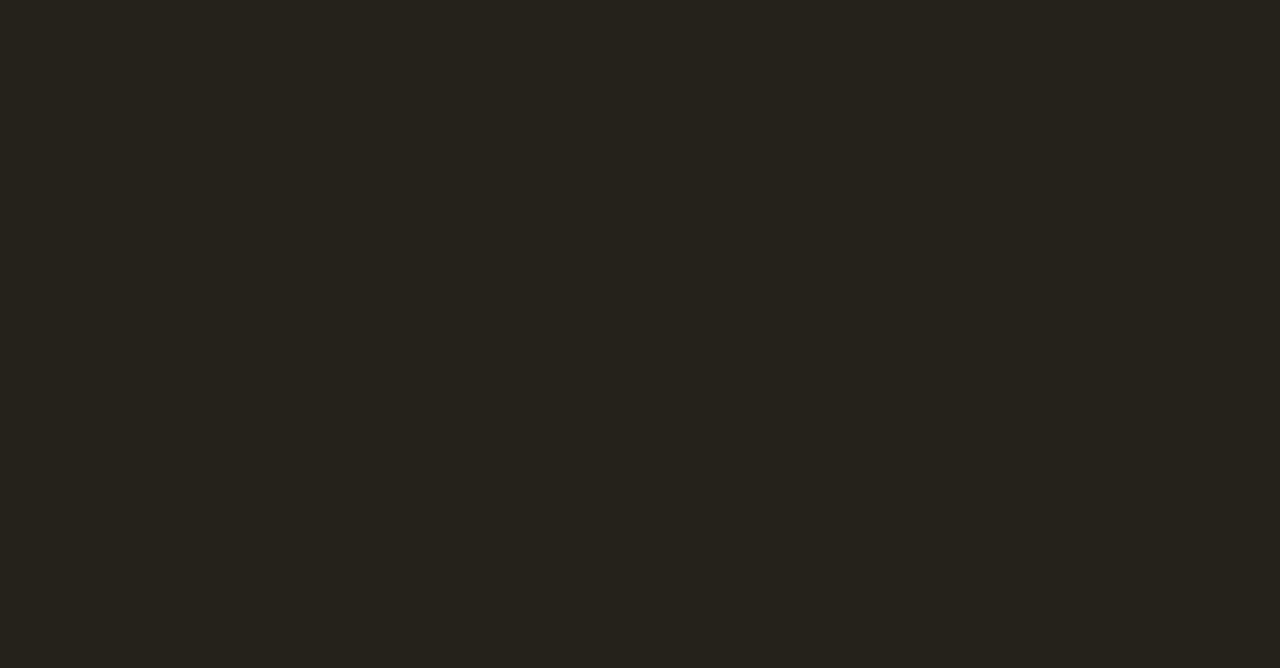
<file: Wr.html>
<!DOCTYPE html>
<html lang="es">
<head>
    <meta charset="UTF-8">
    <meta name="viewport" content="width=device-width, initial-scale=1.0">
    <meta http-equiv="X-UA-Compatible" content="ie=edge">
    <title>The gamezone</title>
    <link rel="shortcut icon" href="Gz.png" type="image/x-icon">
    <link rel="stylesheet" type="text/css" href="wrz.css">
    <meta name="viewport" content="width=device-width, initial-scale=1.0">
</head>
<body>  
    <body bgcolor="#25221b"></body>
    <nav>
      <a href="index.html">Inicio</a>
      <a href="#">Acerca de</a>
      <a href="#">Contacto</a>
  </nav>
    <div class="container">
        <center><font face="jokerman"><h1 style="color: rgb(0, 0, 0);">GZ WARZONE</h1></font></center>
     <center><h1 style="color: rgb(0, 0, 0);">Guia Warzone</h1></center> <br>
     <center><img id="dul" src="wraz2.png"</center>
     <br>
      <br>
      <br>
      <center><h2 style="color:aliceblue">Acerca de Warzone</h2></center>
      <br>
      <p aling="left" style="color:aliceblue">Call of Duty: Warzone es un juego free-to-play de la saga Call of Duty desarrollado principalmente por Infinity Ward y Raven Software para Microsoft Windows, PlayStation 4 y Xbox One. Aunque realmente es un contenido descargable para Call of Duty: Modern Warfare (2019), Warzone es completamente gratuito y no es necesario disponer de la versión completa de Modern Warfare para jugarlo.

        Anunciado oficialmente el 9 de marzo de 2020, Warzone se estrenó solamente un día después: el 10 de marzo de ese mismo año.</p>
      <br>
      <h3 style="color:aliceblue">recepcion</h3>
      <br>
      <p aling="left" style="color:aliceblue"> Call of Duty: Warzone recibió "críticas generalmente favorables" de los críticos en todas las plataformas, según el agregador de reseñas Metacritic.

        En su revisión 7/10, GameSpot elogió la variedad y el tamaño de los mapas, y escribió: "Warzone es un gran intento de segundo año en una batalla real de Call of Duty, que finalmente logra forjarse su propia identidad con giros interesantes en el fórmula existente. Su subversión de la muerte y los duelos de Gulag de morderse las uñas te dan más formas de permanecer en un partido, mientras que también te obliga a estar atento a tu entorno incluso después de limpiar un escuadrón rival ". IGN también le dio al juego 7/10, que se resume con: "La versión beta de Call of Duty: Warzone sigue siendo completamente agradable incluso a pesar de las serias concesiones a la profundidad hechas en nombre de la gratificación instantánea".
        
        En diciembre de 2020, el juego tiene más de 85 millones de jugadores en todo el mundo. [18]
        
        Fue nominado a Mejor multijugador y Mejor en curso en The Game Awards 2020. [19]</p>
      <br>
      <h3 style="color:aliceblue">Jugabilidad</h3>
      <br>
      <p aling="left" style="color:aliceblue">Warzone presenta dos modos de juego principales: Battle Royale y Saqueo. Es la segunda entrega principal de Battle Royale en la franquicia Call of Duty, siguiendo el modo "Blackout" de Call of Duty: Black Ops 4 (2018). Warzone se diferencia de Black Ops 4 al reducir la dependencia de los dispositivos equipables y, en cambio, fomentar la acumulación de una nueva moneda en el juego llamada Dinero. Warzone admite hasta 150 jugadores en una sola partida, lo que supera el tamaño típico de 100 jugadores visto en otros títulos de Battle Royale. Algunos modos de tiempo limitado admiten 200 jugadores o traer más de 2 armas.</p>
      <br>
      <h3 style="color:aliceblue">Battle Royale</h3>
      <br>
      <p aling="left" style="color:aliceblue">El modo Battle Royale es similar a otros títulos del género donde los jugadores compiten en un mapa que se reduce continuamente para ser el último jugador que queda. Los jugadores se lanzan en paracaídas sobre un gran mapa del juego, donde se encuentran con otros jugadores. A medida que avanza el juego y los jugadores son eliminados, el área jugable se reduce, lo que obliga a los jugadores restantes a ocupar espacios más reducidos. En Warzone, las áreas no jugables se contaminan con un gas verde que agota la salud y eventualmente mata al jugador si no regresa al área jugable segura. A diferencia de otros títulos, Warzone introduce un mayor énfasis en los vehículos y una nueva mecánica de moneda en el juego. El paracaidismo no está restringido, y el jugador puede abrir y cortar su paracaídas un número ilimitado de veces mientras está en el aire. En el lanzamiento, el juego admitía tríos (grupos de hasta tres jugadores) con una opción para deshabilitar el llenado de escuadrones. Infinity Ward ha mencionado probar la cantidad de miembros del escuadrón en futuras actualizaciones. Los escuadrones de cuatro jugadores y los modos Solo BR se agregaron en las siguientes actualizaciones, mientras que Dúos se agregó cerca del final de la temporada 3 de Modern Warfare.</p>
      <br>
      <p aling="left" style="color:aliceblue">La muerte del personaje en Battle Royale no se traduce necesariamente en la derrota del jugador como en otros títulos. En cambio, el modo ofrece una mecánica de reaparición que los jugadores pueden aprovechar de varias maneras. Los jugadores que mueren son transportados al "Gulag", donde se involucran en un combate uno a uno con otro jugador derrotado, y ambos jugadores reciben el mismo armamento. Las armas que reciben los jugadores tienen pocos o ningún accesorio. Los jugadores solo pueden ingresar al gulag después de su primera muerte en una partida. El ganador de este combate reaparece en el juego. Hay otros métodos de reaparición disponibles mediante el sistema de moneda del juego. Los jugadores pueden usar la moneda del juego para comprar fichas de reaparición para otros jugadores en caso de que no sean revividos por la mecánica del Gulag.</p>
      <br>
      <h2 style="color:aliceblue">guias Warzone</h2>
      <br>
      <br>
      </div>
      <iframe width="560" height="315" src="https://www.youtube.com/embed/bpeuSaayMIY" title="YouTube video player" frameborder="0" allow="accelerometer; autoplay; clipboard-write; encrypted-media; gyroscope; picture-in-picture" allowfullscreen></iframe>
      <br>
      <br>
      <iframe width="560" height="315" src="https://www.youtube.com/embed/6KKqP87Drjg" title="YouTube video player" frameborder="0" allow="accelerometer; autoplay; clipboard-write; encrypted-media; gyroscope; picture-in-picture" allowfullscreen></iframe>
      <br>
      <br>
      <br>
    
</body>
</html>
</file>
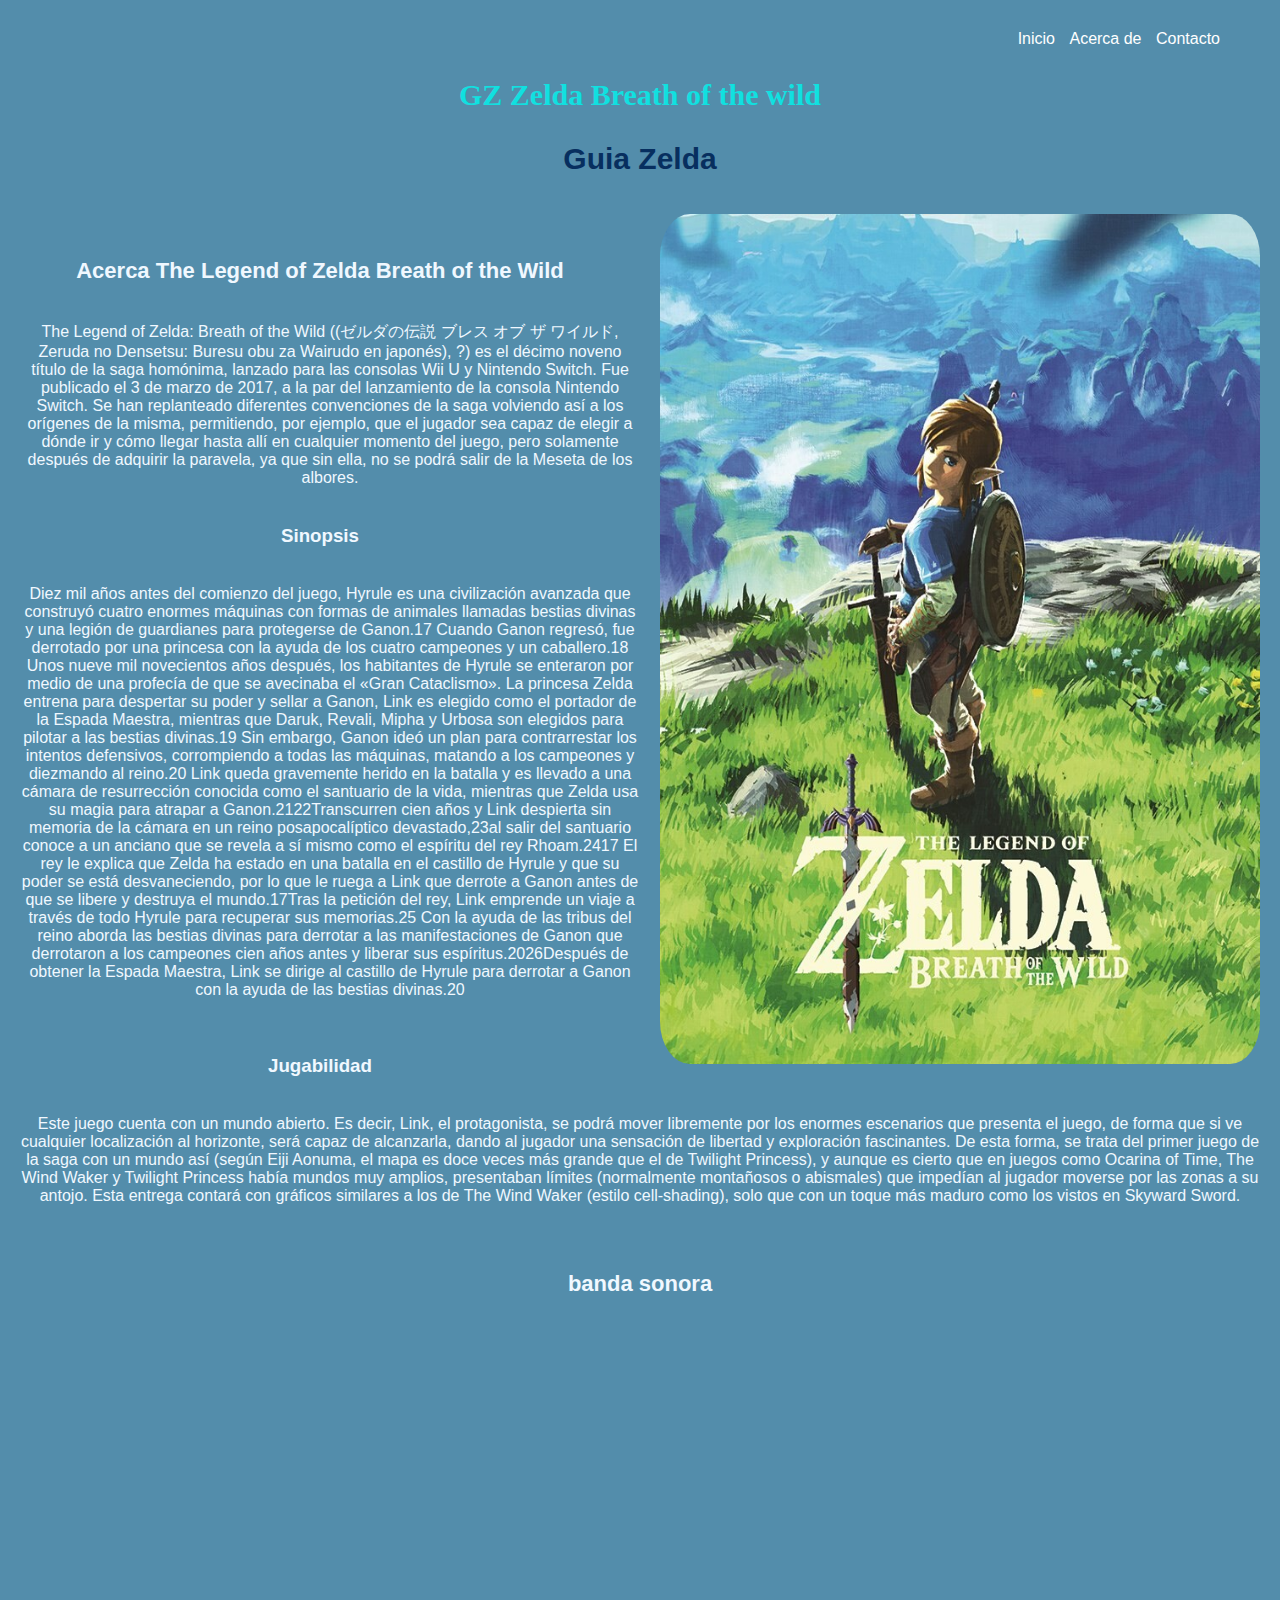
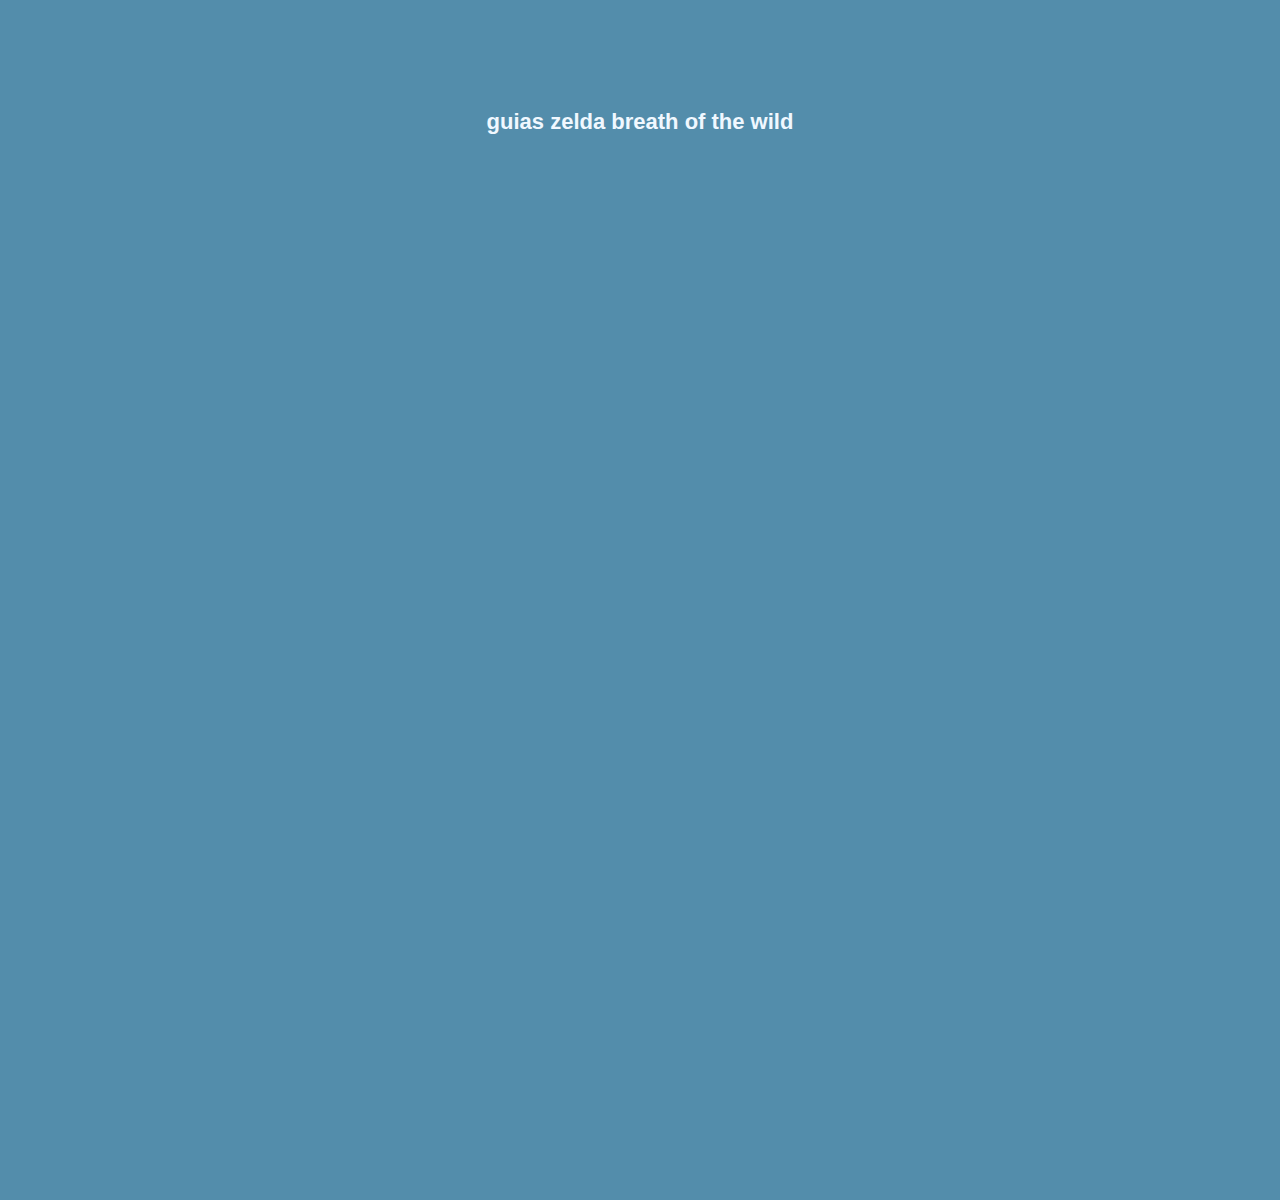
<file: zel.html>
<!DOCTYPE html>
<html lang="es">
<head>
    <meta charset="UTF-8">
    <meta name="viewport" content="width=device-width, initial-scale=1.0">
    <meta http-equiv="X-UA-Compatible" content="ie=edge">
    <title>The gamezone</title>
    <link rel="shortcut icon" href="Gz.png" type="image/x-icon">
    <link rel="stylesheet" type="text/css" href="Zelda.css">
    <meta name="viewport" content="width=device-width, initial-scale=1.0">
</head>
<body>  
    <body bgcolor="#538dab"></body>
    <nav>
      <a href="index.html">Inicio</a>
      <a href="#">Acerca de</a>
      <a href="#">Contacto</a>
  </nav>
    <div class="container">
        <center><font face="jokerman"><h1 style="color: rgb(17, 224, 224);">GZ Zelda Breath of the wild</h1></font></center>
     <center><h1 style="color: rgb(7, 47, 95);">Guia Zelda</h1></center> <br>
     <center><img id="dul" src="lienso zelda.jpg"</center>
     <br>
      <br>
      <br>
      <center><h2 style="color:aliceblue">Acerca The Legend of Zelda Breath of the Wild</h2></center>
      <br>
      <p aling="left" style="color:aliceblue">The Legend of Zelda: Breath of the Wild ((ゼルダの伝説 ブレス オブ ザ ワイルド, Zeruda no Densetsu: Buresu obu za Wairudo en japonés), ?) es el décimo noveno título de la saga homónima, lanzado para las consolas Wii U y Nintendo Switch. Fue publicado el 3 de marzo de 2017, a la par del lanzamiento de la consola Nintendo Switch. Se han replanteado diferentes convenciones de la saga volviendo así a los orígenes de la misma, permitiendo, por ejemplo, que el jugador sea capaz de elegir a dónde ir y cómo llegar hasta allí en cualquier momento del juego, pero solamente después de adquirir la paravela, ya que sin ella, no se podrá salir de la Meseta de los albores.</p>
      <br>
      <h3 style="color:aliceblue">Sinopsis</h3>
      <br>
      <p aling="left" style="color:aliceblue">Diez mil años antes del comienzo del juego, Hyrule es una civilización avanzada que construyó cuatro enormes máquinas con formas de animales llamadas bestias divinas y una legión de guardianes para protegerse de Ganon.17​ Cuando Ganon regresó, fue derrotado por una princesa con la ayuda de los cuatro campeones y un caballero.18​

        Unos nueve mil novecientos años después, los habitantes de Hyrule se enteraron por medio de una profecía de que se avecinaba el «Gran Cataclismo». La princesa Zelda entrena para despertar su poder y sellar a Ganon, Link es elegido como el portador de la Espada Maestra, mientras que Daruk, Revali, Mipha y Urbosa son elegidos para pilotar a las bestias divinas.19​ Sin embargo, Ganon ideó un plan para contrarrestar los intentos defensivos, corrompiendo a todas las máquinas, matando a los campeones y diezmando al reino.20​ Link queda gravemente herido en la batalla y es llevado a una cámara de resurrección conocida como el santuario de la vida, mientras que Zelda usa su magia para atrapar a Ganon.21​22​
        
        Transcurren cien años y Link despierta sin memoria de la cámara en un reino posapocalíptico devastado,23​al salir del santuario conoce a un anciano que se revela a sí mismo como el espíritu del rey Rhoam.24​17​ El rey le explica que Zelda ha estado en una batalla en el castillo de Hyrule y que su poder se está desvaneciendo, por lo que le ruega a Link que derrote a Ganon antes de que se libere y destruya el mundo.17​
        
        Tras la petición del rey, Link emprende un viaje a través de todo Hyrule para recuperar sus memorias.25​ Con la ayuda de las tribus del reino aborda las bestias divinas para derrotar a las manifestaciones de Ganon que derrotaron a los campeones cien años antes y liberar sus espíritus.20​26​Después de obtener la Espada Maestra, Link se dirige al castillo de Hyrule para derrotar a Ganon con la ayuda de las bestias divinas.20​</p>
      <br>
      <br>
      <h3 style="color:aliceblue">Jugabilidad</h3>
      <br>
      <p aling="left" style="color:aliceblue">Este juego cuenta con un mundo abierto. Es decir, Link, el protagonista, se podrá mover libremente por los enormes escenarios que presenta el juego, de forma que si ve cualquier localización al horizonte, será capaz de alcanzarla, dando al jugador una sensación de libertad y exploración fascinantes. De esta forma, se trata del primer juego de la saga con un mundo así (según Eiji Aonuma, el mapa es doce veces más grande que el de Twilight Princess), y aunque es cierto que en juegos como Ocarina of Time, The Wind Waker y Twilight Princess había mundos muy amplios, presentaban límites (normalmente montañosos o abismales) que impedían al jugador moverse por las zonas a su antojo. Esta entrega contará con gráficos similares a los de The Wind Waker (estilo cell-shading), solo que con un toque más maduro como los vistos en Skyward Sword.</p>
      <br>
      <br>
      <h2 style="color:aliceblue">banda sonora</h2>
      <br>
      <iframe style="border-radius:12px" src="https://open.spotify.com/embed/album/2uz0H8DETwwzcbRwP3RBjy?utm_source=generator" width="50%" height="380" frameBorder="0" allowfullscreen="" allow="autoplay; clipboard-write; encrypted-media; fullscreen; picture-in-picture" loading="lazy"></iframe>

      <h2 style="color:aliceblue">guias zelda breath of the wild</h2>
      <br>
      <br>
      <br>
    </div>
    <iframe width="560" height="315" src="https://www.youtube.com/embed/xWYVUu_F2mA" title="YouTube video player" frameborder="0" allow="accelerometer; autoplay; clipboard-write; encrypted-media; gyroscope; picture-in-picture" allowfullscreen></iframe>
    <br>
    <br>
    <iframe width="560" height="315" src="https://www.youtube.com/embed/7mfgUwNWPso" title="YouTube video player" frameborder="0" allow="accelerometer; autoplay; clipboard-write; encrypted-media; gyroscope; picture-in-picture" allowfullscreen></iframe>
    <br>
    <br>
    <iframe width="560" height="315" src="https://www.youtube.com/embed/268n8-4JUos" title="YouTube video player" frameborder="0" allow="accelerometer; autoplay; clipboard-write; encrypted-media; gyroscope; picture-in-picture" allowfullscreen></iframe>
    <br>
    <br>
    
</body>
</html>
</file>
<file: Cul.css>
@import url('https://fonts.googleapis.com/css2?family=Roboto:wght@100&display=swap');
*{
    margin: 0;
    padding: 0;
    box-sizing: border-box;
    text-decoration: none;
}

html{
    font-family: 'poppins ', sans-serif;
}

.container{
    width: 100%;
    height: auto;
    align-items: center;
    justify-content: center;
}

.container h1 {
    text-align: center;
    margin-top: 30px;
    font-size: 30px;
}

.container h2 {
    text-align: center;
    margin-top: 10px;
    font-size: 22px;
}

.container p {
    text-align: justify-all;
    margin-top: 10px;
    font-size: 16px;
    margin: 20px;
}

#dul {
    border-radius: 5%;
    width: 600px;
    height: 850px;
    margin: 20px;
}

#dul {
    float: right;
}

@media (max-width: 414px){
    #dul{
    float: none;
    width: 250px;
    height: 250px;
    }
}

header .textos-header{
    display: flex;
    height: 430px;
    width: 100%;
    align-items: center;
    justify-content: center;
    flex-direction: column;
    text-align: center;
}

.textos-header h1{
    font-size: 50px;
    color:#fff;
}
nav{
    text-align: right;
    padding: 30px 50px 0 0;
}

nav > a{
    color:#fff;
    font-weight: 300;
    text-decoration: none;
    margin-right: 10px;
}

nav > a:hover{
    text-decoration: underline;
}
</file>
<file: gens.css>
@import url('https://fonts.googleapis.com/css2?family=Roboto:wght@100&display=swap');
*{
    margin: 0;
    padding: 0;
    box-sizing: border-box;
    text-decoration: none;
}

html{
    font-family: 'poppins ', sans-serif;
}

.container{
    width: 100%;
    height: auto;
    align-items: center;
    justify-content: center;
}

.container h1 {
    text-align: center;
    margin-top: 30px;
    font-size: 30px;
}

.container h2 {
    text-align: center;
    margin-top: 10px;
    font-size: 22px;
}

.container p {
    text-align: justify-all;
    margin-top: 10px;
    font-size: 16px;
    margin: 20px;
}

#dul {
    border-radius: 5%;
    width: 600px;
    height: 850px;
    margin: 20px;
}

#dul {
    float: right;
}

@media (max-width: 414px){
    #dul{
    float: none;
    width: 250px;
    height: 250px;
    }
}

header .textos-header{
    display: flex;
    height: 430px;
    width: 100%;
    align-items: center;
    justify-content: center;
    flex-direction: column;
    text-align: center;
}

.textos-header h1{
    font-size: 50px;
    color:#fff;
}
nav{
    text-align: right;
    padding: 30px 50px 0 0;
}

nav > a{
    color:#fff;
    font-weight: 300;
    text-decoration: none;
    margin-right: 10px;
}

nav > a:hover{
    text-decoration: underline;
}
</file>
<file: estilosgta.css>
@import url('https://fonts.googleapis.com/css2?family=Roboto:wght@100&display=swap');
*{
    margin: 0;
    padding: 0;
    box-sizing: border-box;
    text-decoration: none;
}

html{
    font-family: 'poppins ', sans-serif;
}

.container{
    width: 100%;
    height: auto;
    align-items: center;
    justify-content: center;
}

.container h1 {
    text-align: center;
    margin-top: 30px;
    font-size: 30px;
}

.container h2 {
    text-align: center;
    margin-top: 10px;
    font-size: 22px;
}

.container p {
    text-align: justify-all;
    margin-top: 10px;
    font-size: 16px;
    margin: 20px;
}

#img {
    border-radius: 5%;
    width: 600px;
    height: 850px;
    margin: 10px;
}

#img {
    float: right;
}

@media (max-width: 414px){
    #img{
    float: none;
    width: 250px;
    height: 250px;
    }
}

header .textos-header{
    display: flex;
    height: 430px;
    width: 100%;
    align-items: center;
    justify-content: center;
    flex-direction: column;
    text-align: center;
}

.textos-header h1{
    font-size: 50px;
    color:#fff;
}
nav{
    text-align: right;
    padding: 30px 50px 0 0;
}

nav > a{
    color:#fff;
    font-weight: 300;
    text-decoration: none;
    margin-right: 10px;
}

nav > a:hover{
    text-decoration: underline;
}
</file>
<file: mc.css>
@import url('https://fonts.googleapis.com/css2?family=Roboto:wght@100&display=swap');
*{
    margin: 0;
    padding: 0;
    box-sizing: border-box;
    text-decoration: none;
}

html{
    font-family: 'poppins ', sans-serif;
}

.container{
    width: 100%;
    height: auto;
    align-items: center;
    justify-content: center;
}

.container h1 {
    text-align: center;
    margin-top: 30px;
    font-size: 30px;
}

.container h2 {
    text-align: center;
    margin-top: 10px;
    font-size: 22px;
}

.container p {
    text-align: justify-all;
    margin-top: 10px;
    font-size: 16px;
    margin: 20px;
}

#dul {
    border-radius: 5%;
    width: 600px;
    height: 900px;
    margin: 20px;
}

#dul {
    float: right;
}

@media (max-width: 414px){
    #dul{
    float: none;
    width: 250px;
    height: 250px;
    }
}

header .textos-header{
    display: flex;
    height: 430px;
    width: 100%;
    align-items: center;
    justify-content: center;
    flex-direction: column;
    text-align: center;
}

.textos-header h1{
    font-size: 50px;
    color:#fff;
}

#dul1 {
    border-radius: 5%;
    width: 350px;
    height: 200px;
    margin: 20px;
}

#dul1 {
    float: left;
}
nav{
    text-align: right;
    padding: 30px 50px 0 0;
}

nav > a{
    color:#fff;
    font-weight: 300;
    text-decoration: none;
    margin-right: 10px;
}

nav > a:hover{
    text-decoration: underline;
}
</file>
<file: terra.css>
@import url('https://fonts.googleapis.com/css2?family=Roboto:wght@100&display=swap');
*{
    margin: 0;
    padding: 0;
    box-sizing: border-box;
    text-decoration: none;
}

html{
    font-family: 'poppins ', sans-serif;
}

.container{
    width: 100%;
    height: auto;
    align-items: center;
    justify-content: center;
}

.container h1 {
    text-align: center;
    margin-top: 30px;
    font-size: 30px;
}

.container h2 {
    text-align: center;
    margin-top: 10px;
    font-size: 22px;
}

.container p {
    text-align: justify-all;
    margin-top: 10px;
    font-size: 16px;
    margin: 20px;
}

#dul {
    border-radius: 5%;
    width: 600px;
    height: 1000px;
    margin: 20px;
}

#dul {
    float: right;
}

@media (max-width: 414px){
    #dul{
    float: none;
    width: 250px;
    height: 250px;
    }
}

header .textos-header{
    display: flex;
    height: 430px;
    width: 100%;
    align-items: center;
    justify-content: center;
    flex-direction: column;
    text-align: center;
}

.textos-header h1{
    font-size: 50px;
    color:#fff;
}
nav{
    text-align: right;
    padding: 30px 50px 0 0;
}

nav > a{
    color:#fff;
    font-weight: 300;
    text-decoration: none;
    margin-right: 10px;
}

nav > a:hover{
    text-decoration: underline;
}
</file>
<file: wrz.css>
@import url('https://fonts.googleapis.com/css2?family=Roboto:wght@100&display=swap');
*{
    margin: 0;
    padding: 0;
    box-sizing: border-box;
    text-decoration: none;
}

html{
    font-family: 'poppins ', sans-serif;
}

.container{
    width: 100%;
    height: auto;
    align-items: center;
    justify-content: center;
}

.container h1 {
    text-align: center;
    margin-top: 30px;
    font-size: 30px;
}

.container h2 {
    text-align: center;
    margin-top: 10px;
    font-size: 22px;
}

.container p {
    text-align: justify-all;
    margin-top: 10px;
    font-size: 16px;
    margin: 20px;
}

#dul {
    border-radius: 5%;
    width: 600px;
    height: 950px;
    margin: 20px;
}

#dul {
    float: right;
}

@media (max-width: 414px){
    #dul{
    float: none;
    width: 250px;
    height: 250px;
    }
}

header .textos-header{
    display: flex;
    height: 430px;
    width: 100%;
    align-items: center;
    justify-content: center;
    flex-direction: column;
    text-align: center;
}

.textos-header h1{
    font-size: 50px;
    color:#fff;
}
nav{
    text-align: right;
    padding: 30px 50px 0 0;
}

nav > a{
    color:#fff;
    font-weight: 300;
    text-decoration: none;
    margin-right: 10px;
}

nav > a:hover{
    text-decoration: underline;
}
</file>
<file: Zelda.css>
@import url('https://fonts.googleapis.com/css2?family=Roboto:wght@100&display=swap');
*{
    margin: 0;
    padding: 0;
    box-sizing: border-box;
    text-decoration: none;
}

html{
    font-family: 'poppins ', sans-serif;
}

.container{
    width: 100%;
    height: auto;
    align-items: center;
    justify-content: center;
}

.container h1 {
    text-align: center;
    margin-top: 30px;
    font-size: 30px;
}

.container h2 {
    text-align: center;
    margin-top: 10px;
    font-size: 22px;
}

.container p {
    text-align: justify-all;
    margin-top: 10px;
    font-size: 16px;
    margin: 20px;
}

#dul {
    border-radius: 5%;
    width: 600px;
    height: 850px;
    margin: 20px;
}

#dul {
    float: right;
}

@media (max-width: 414px){
    #dul{
    float: none;
    width: 250px;
    height: 250px;
    }
}

header .textos-header{
    display: flex;
    height: 430px;
    width: 100%;
    align-items: center;
    justify-content: center;
    flex-direction: column;
    text-align: center;
}

.textos-header h1{
    font-size: 50px;
    color:#fff;
}
nav{
    text-align: right;
    padding: 30px 50px 0 0;
}

nav > a{
    color:#fff;
    font-weight: 300;
    text-decoration: none;
    margin-right: 10px;
}

nav > a:hover{
    text-decoration: underline;
}
</file>
